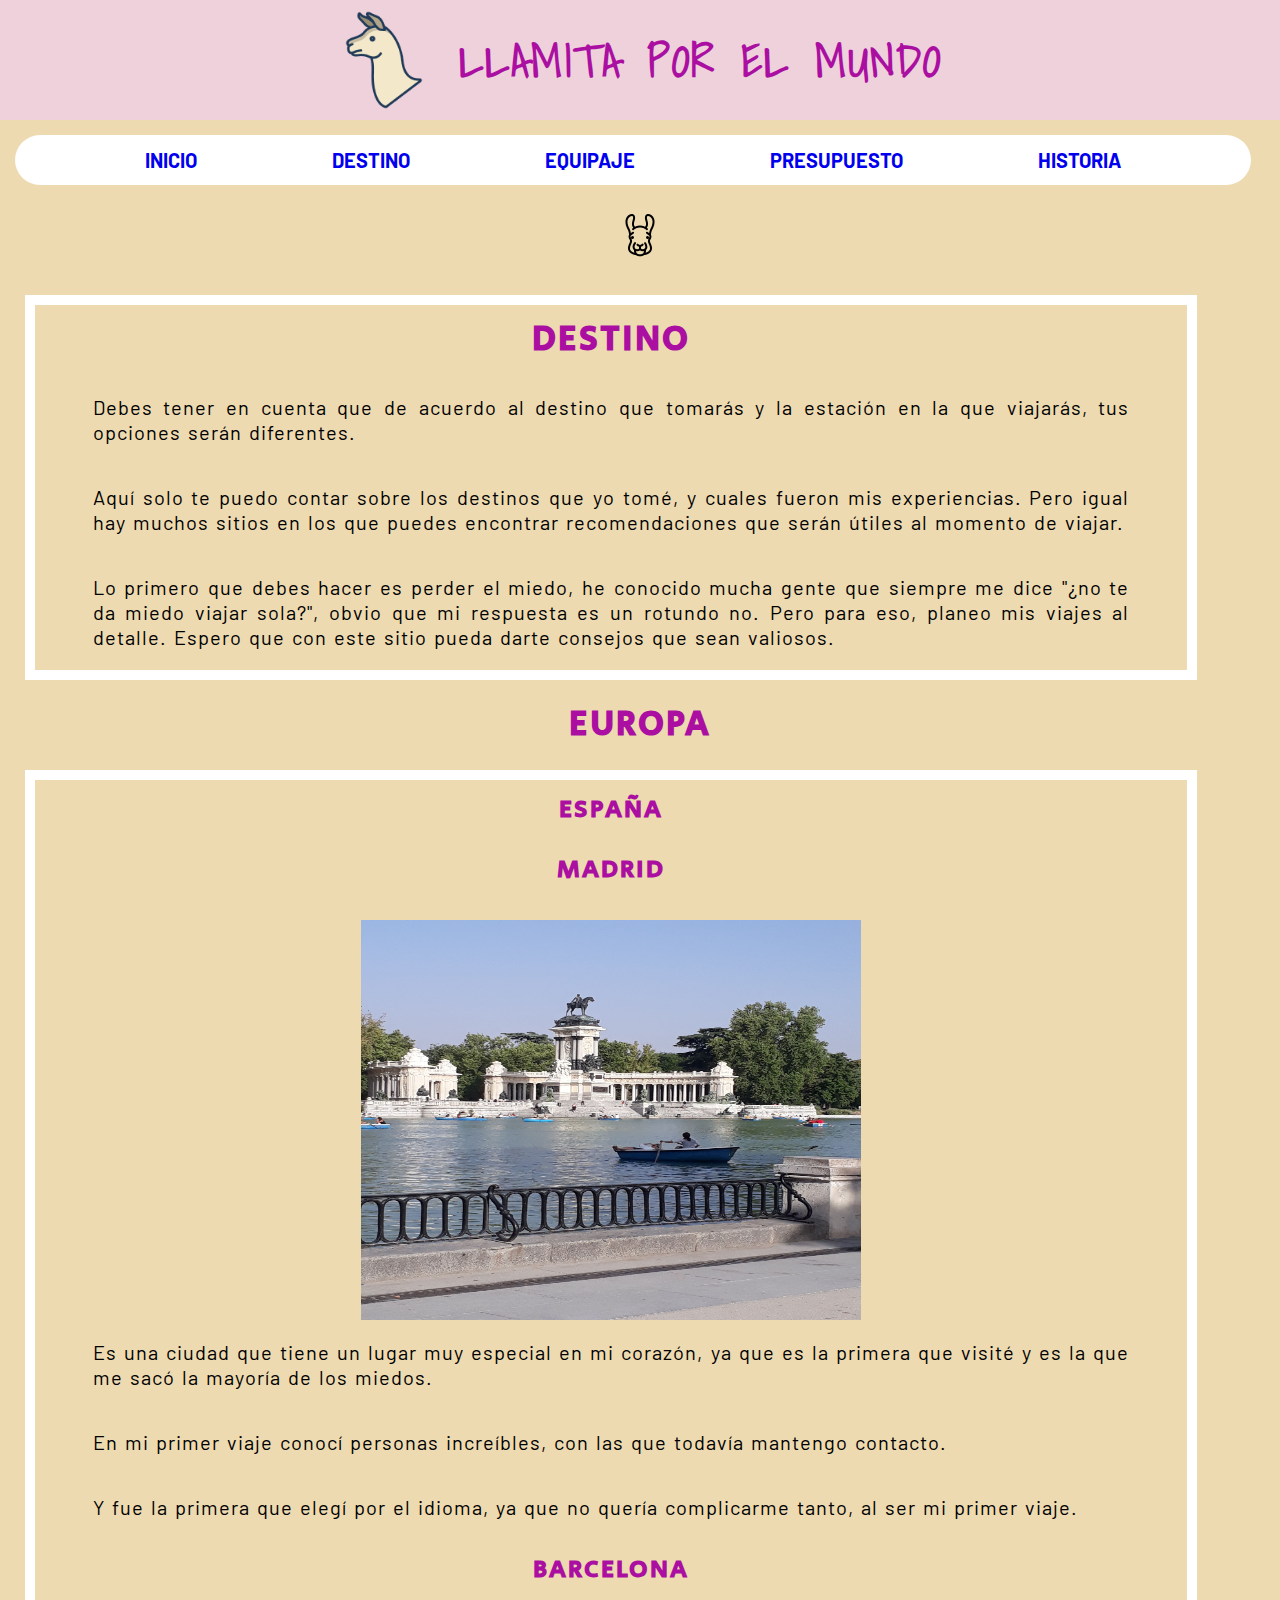
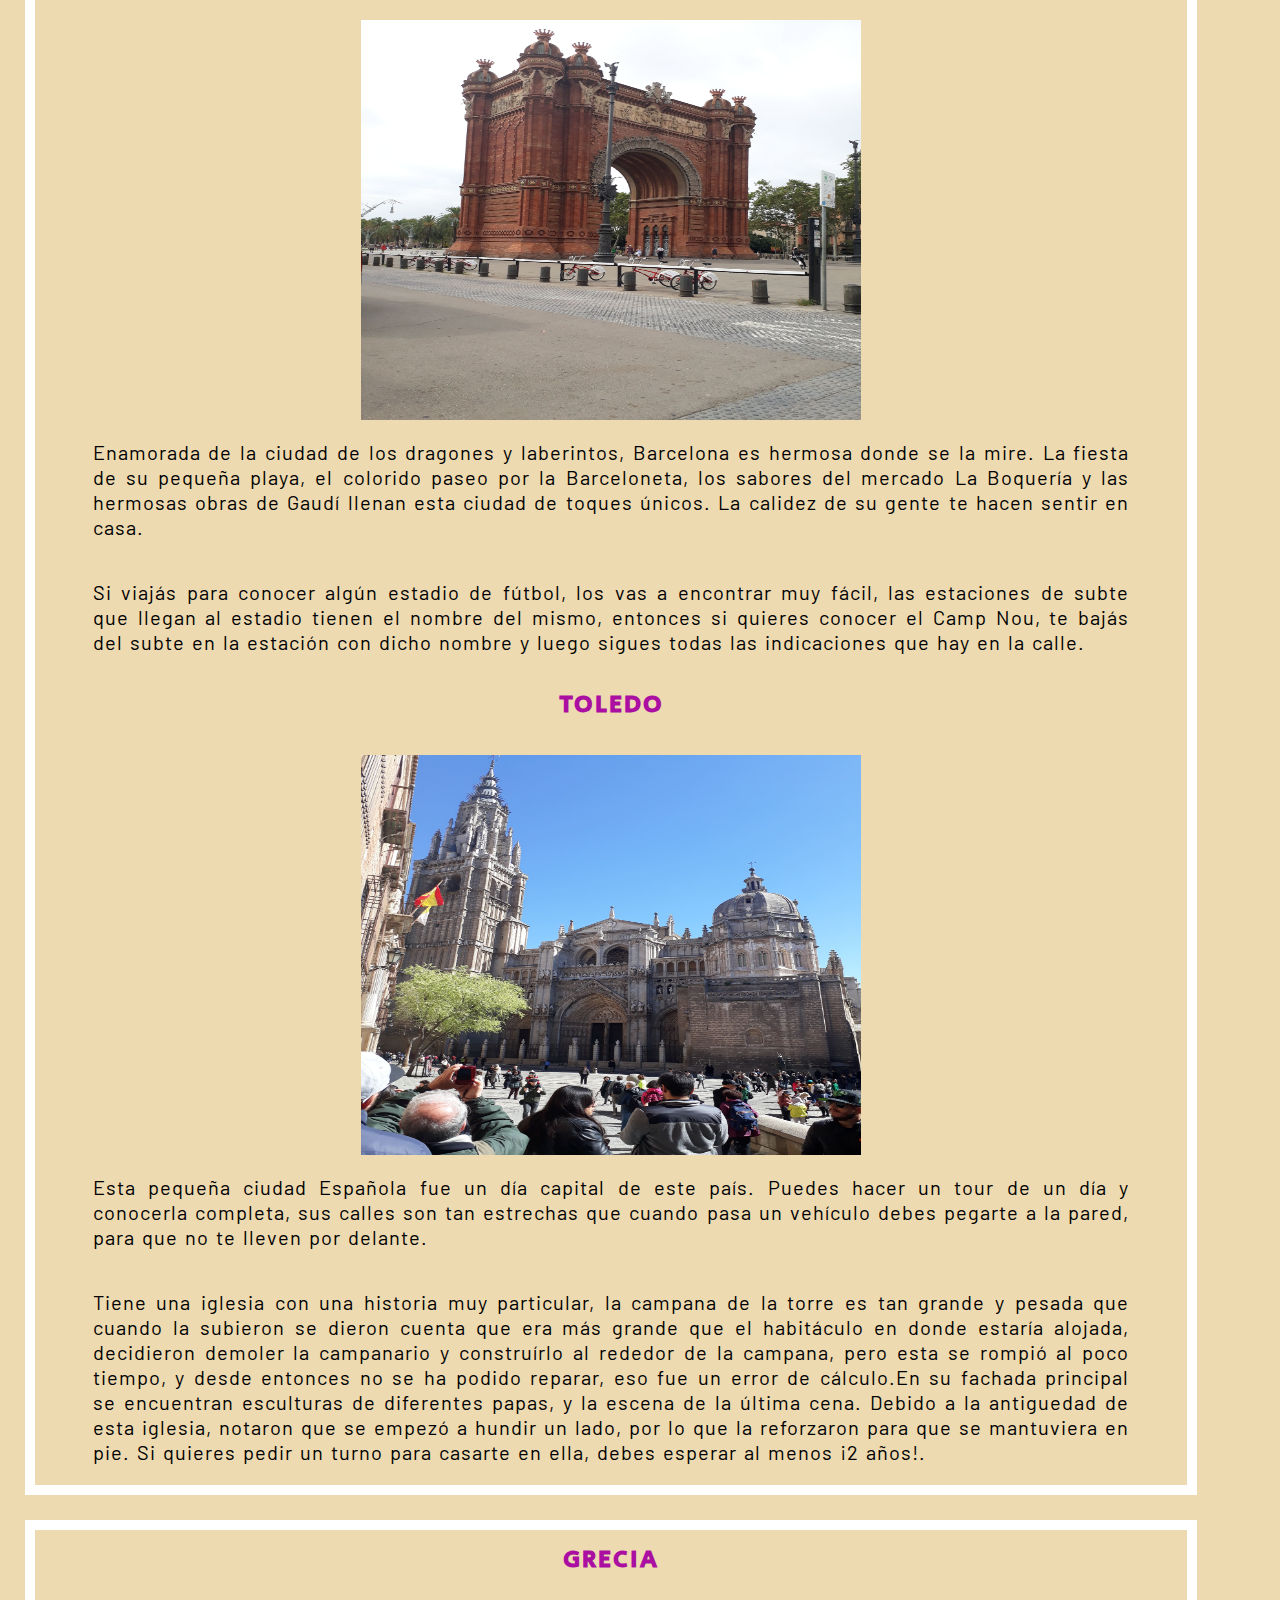
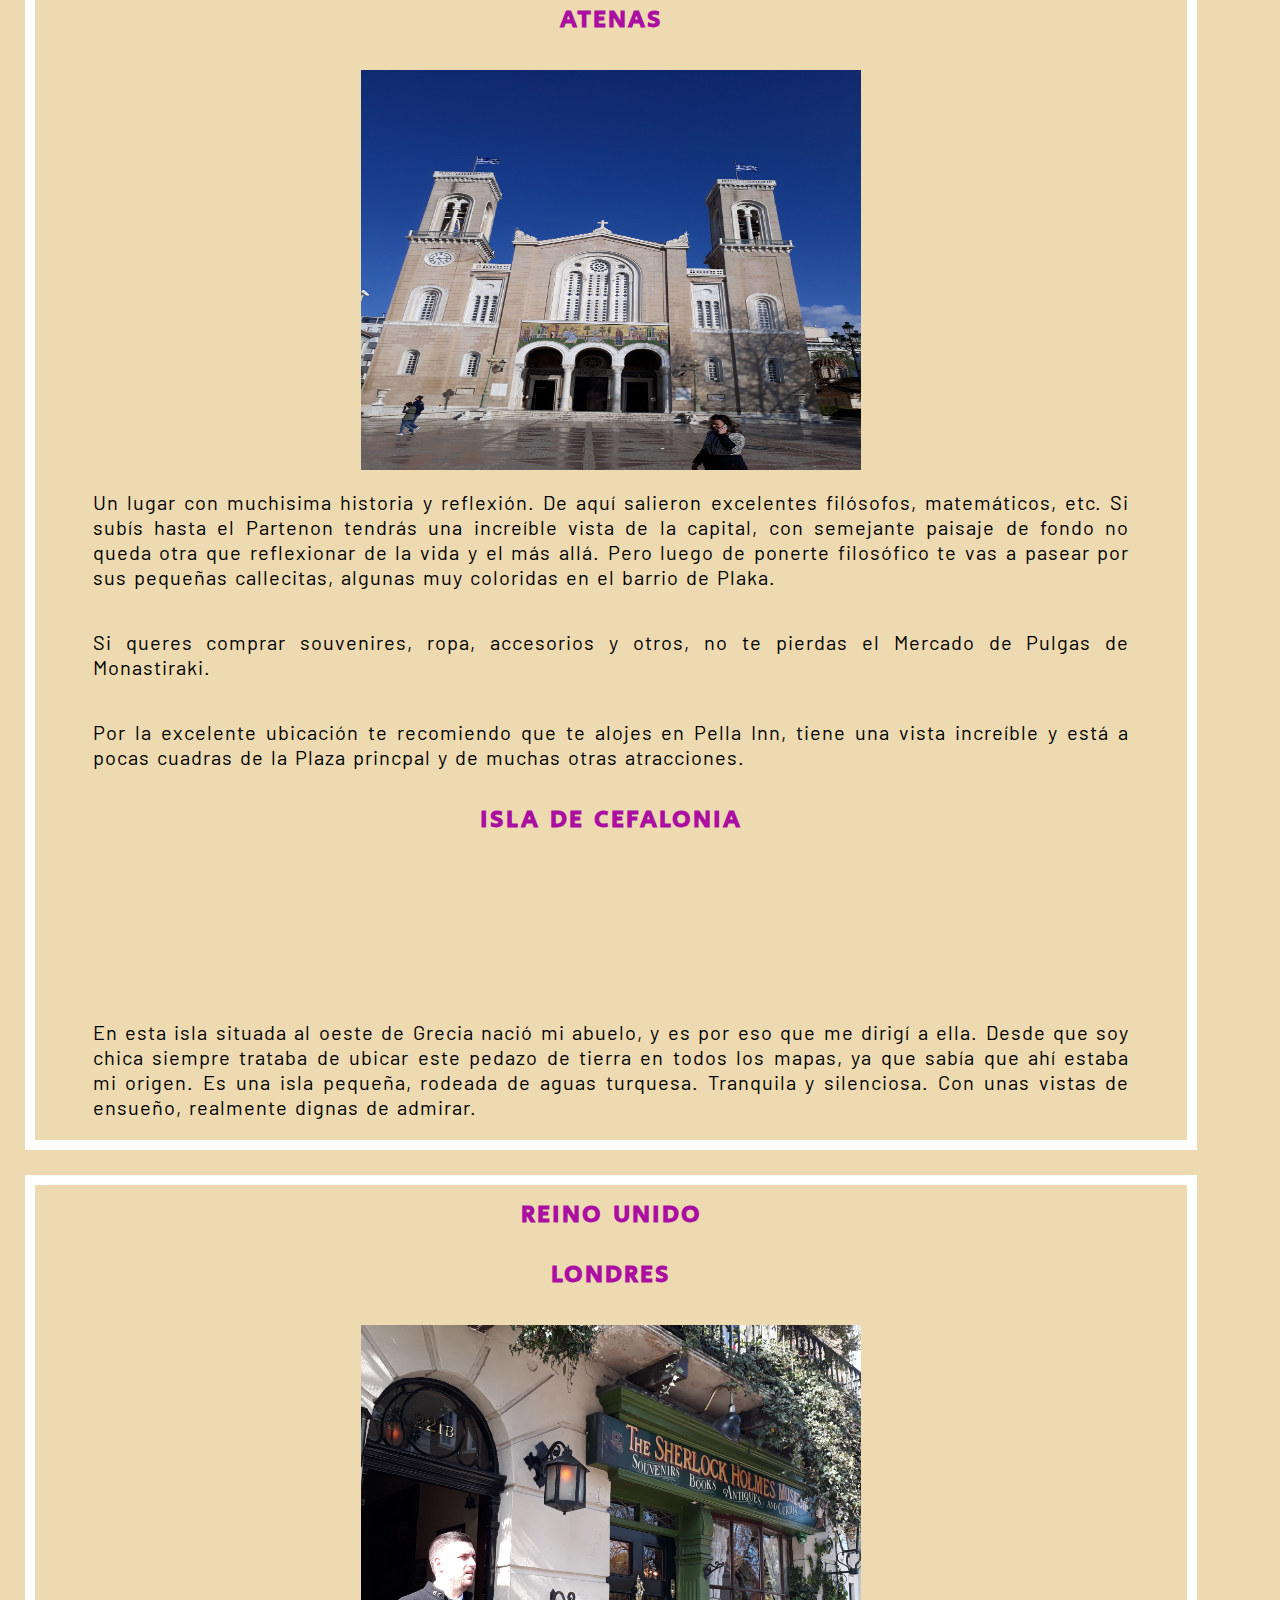
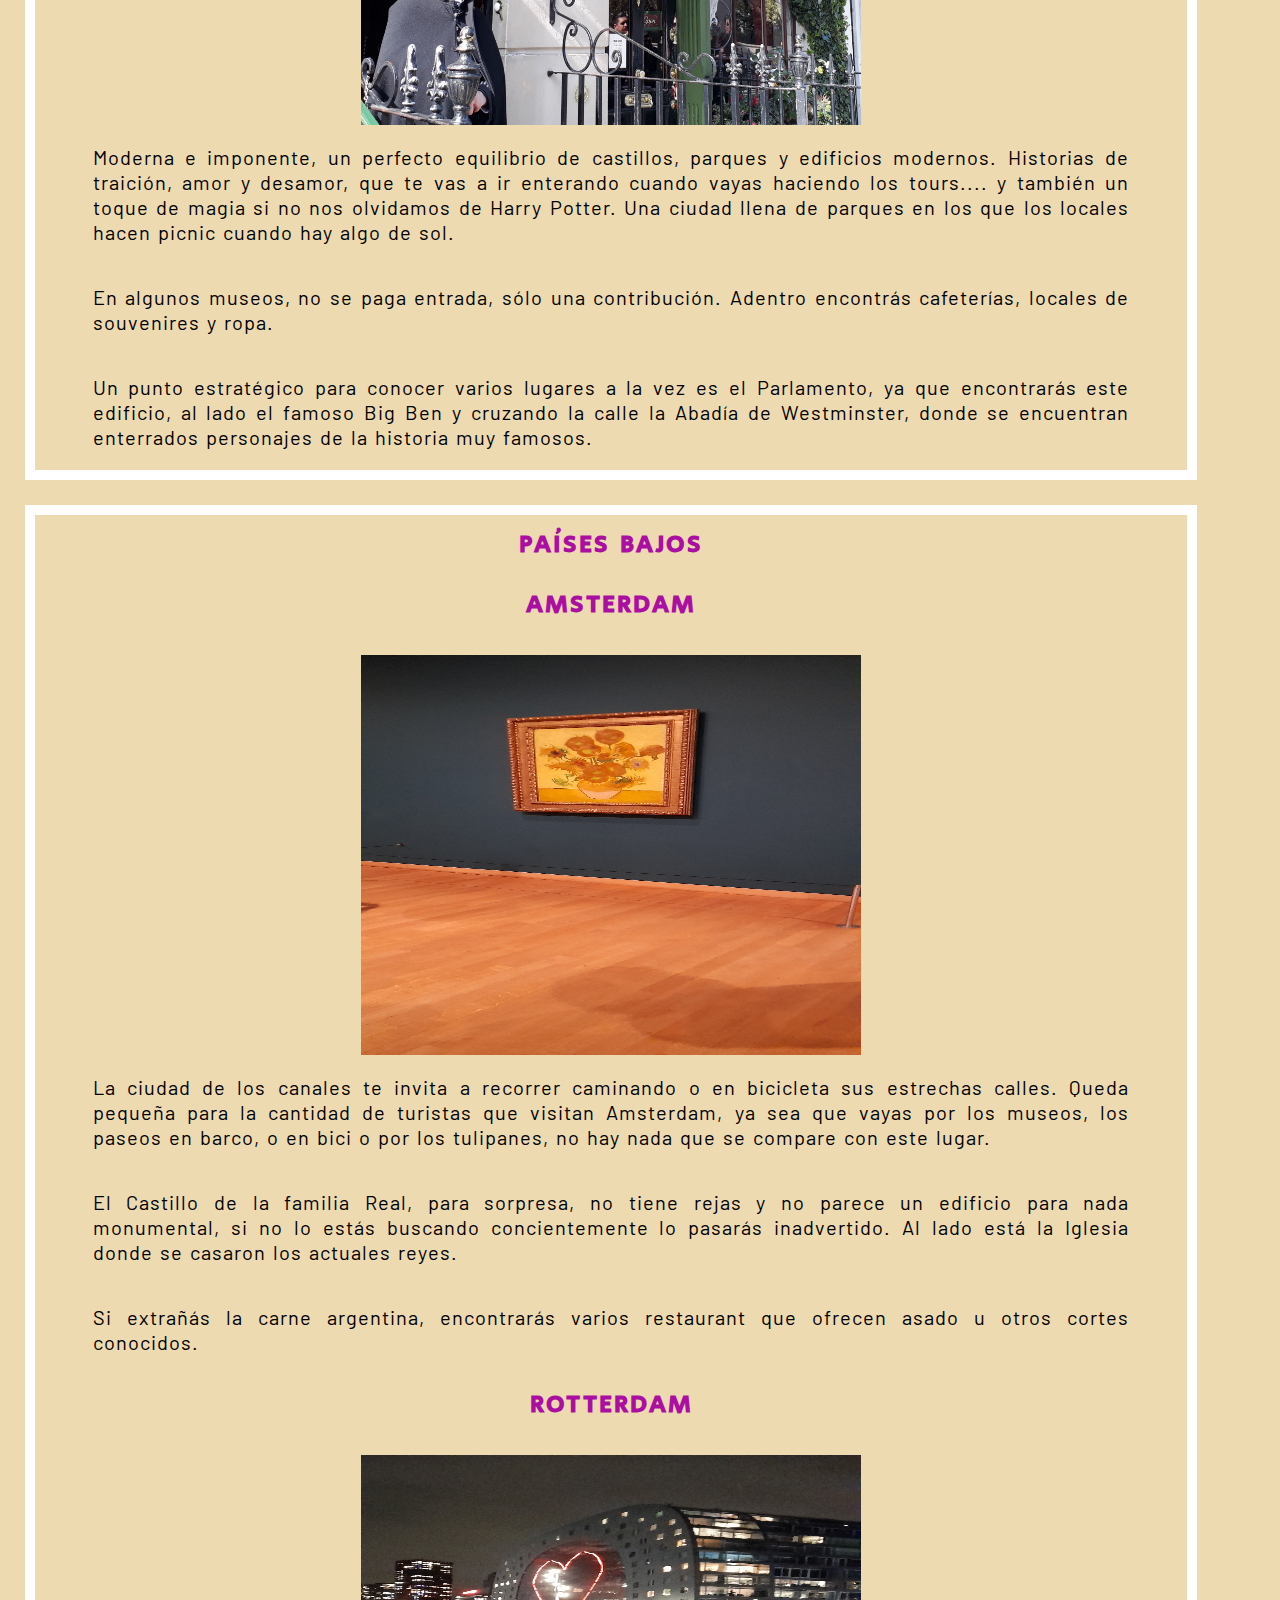
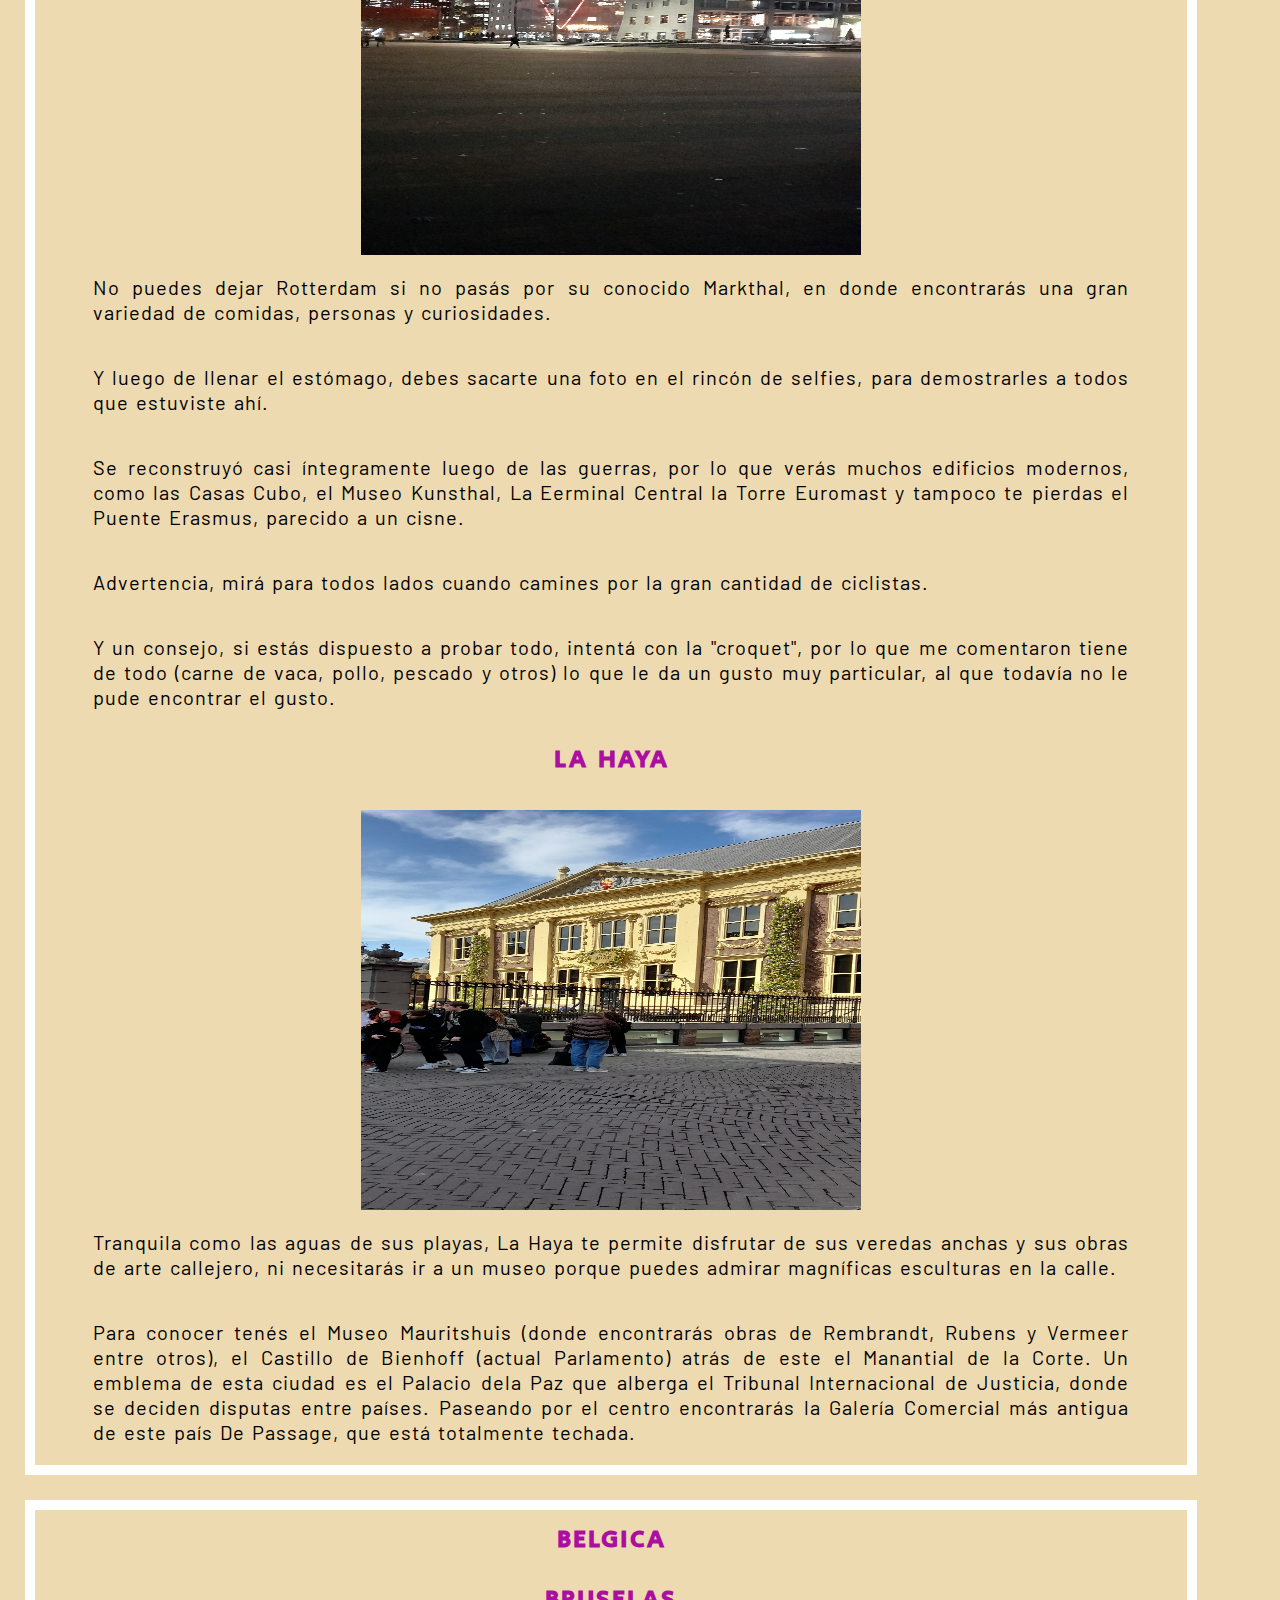
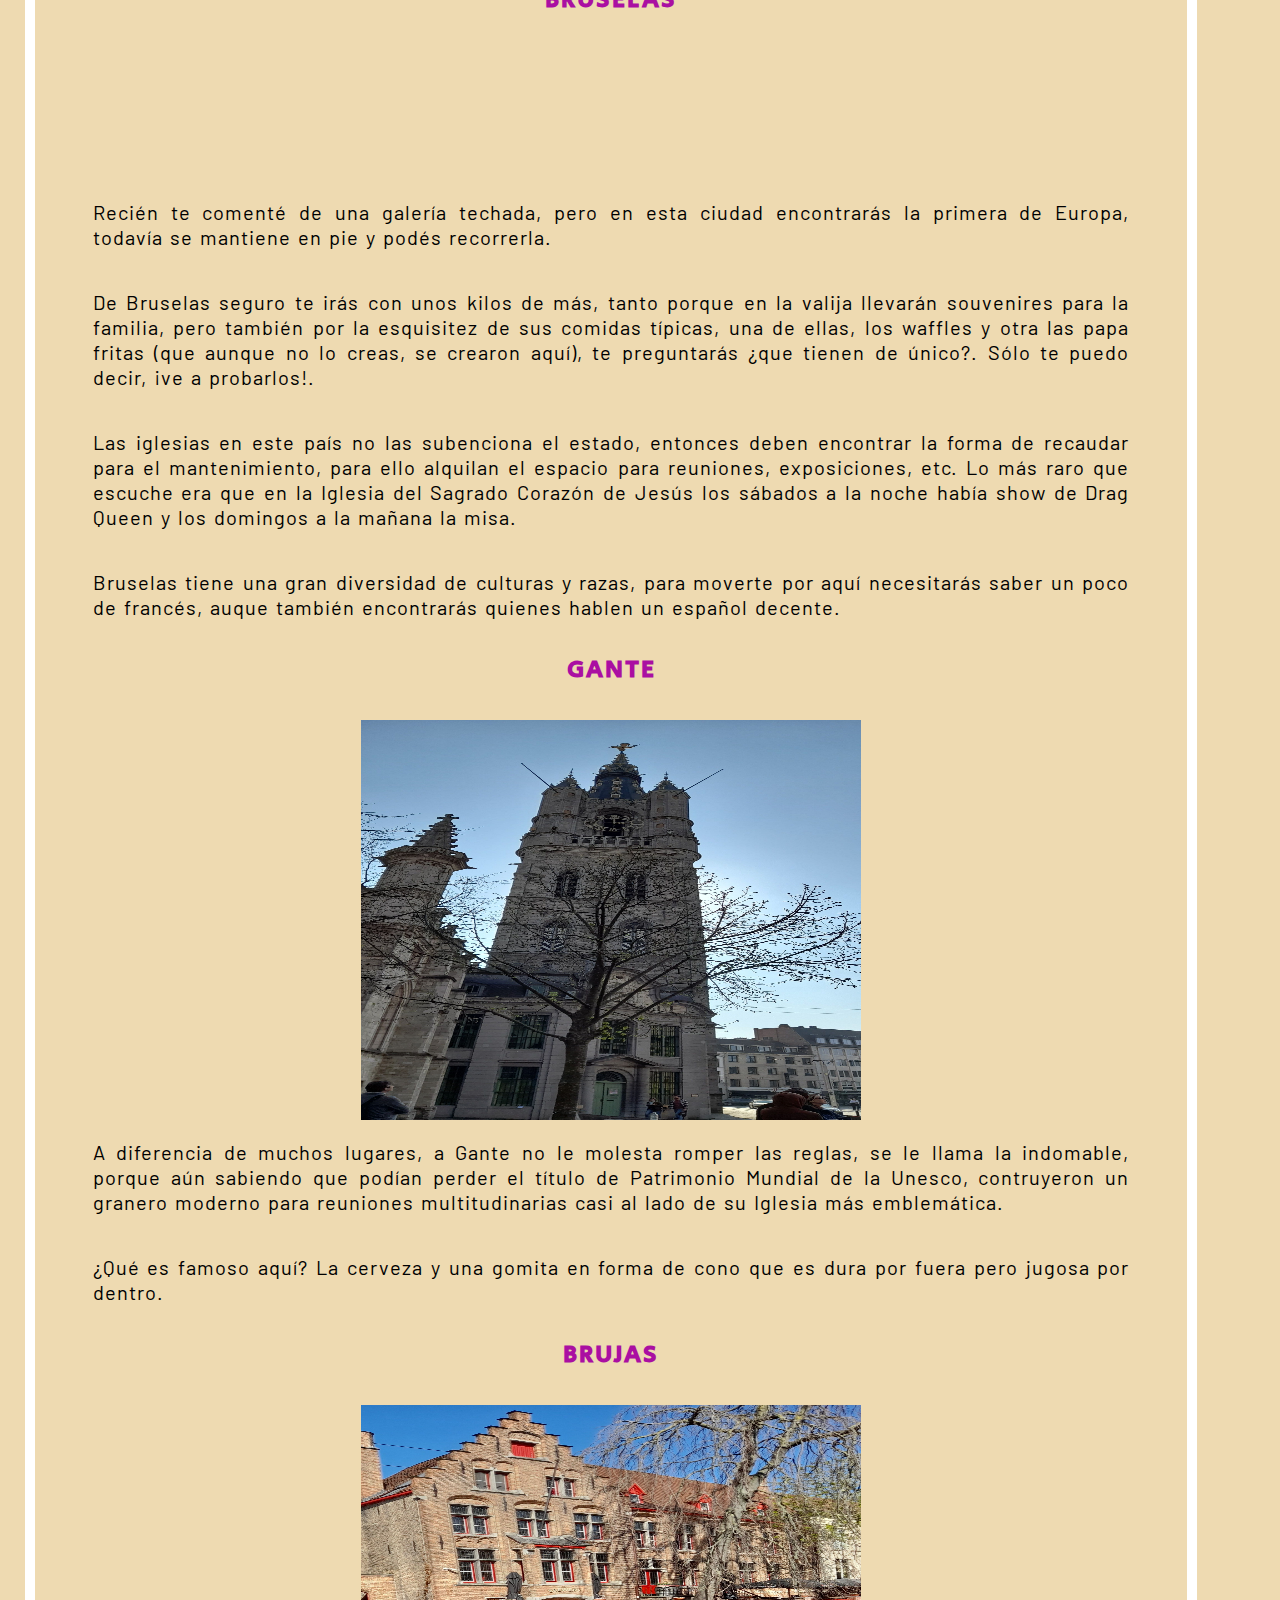
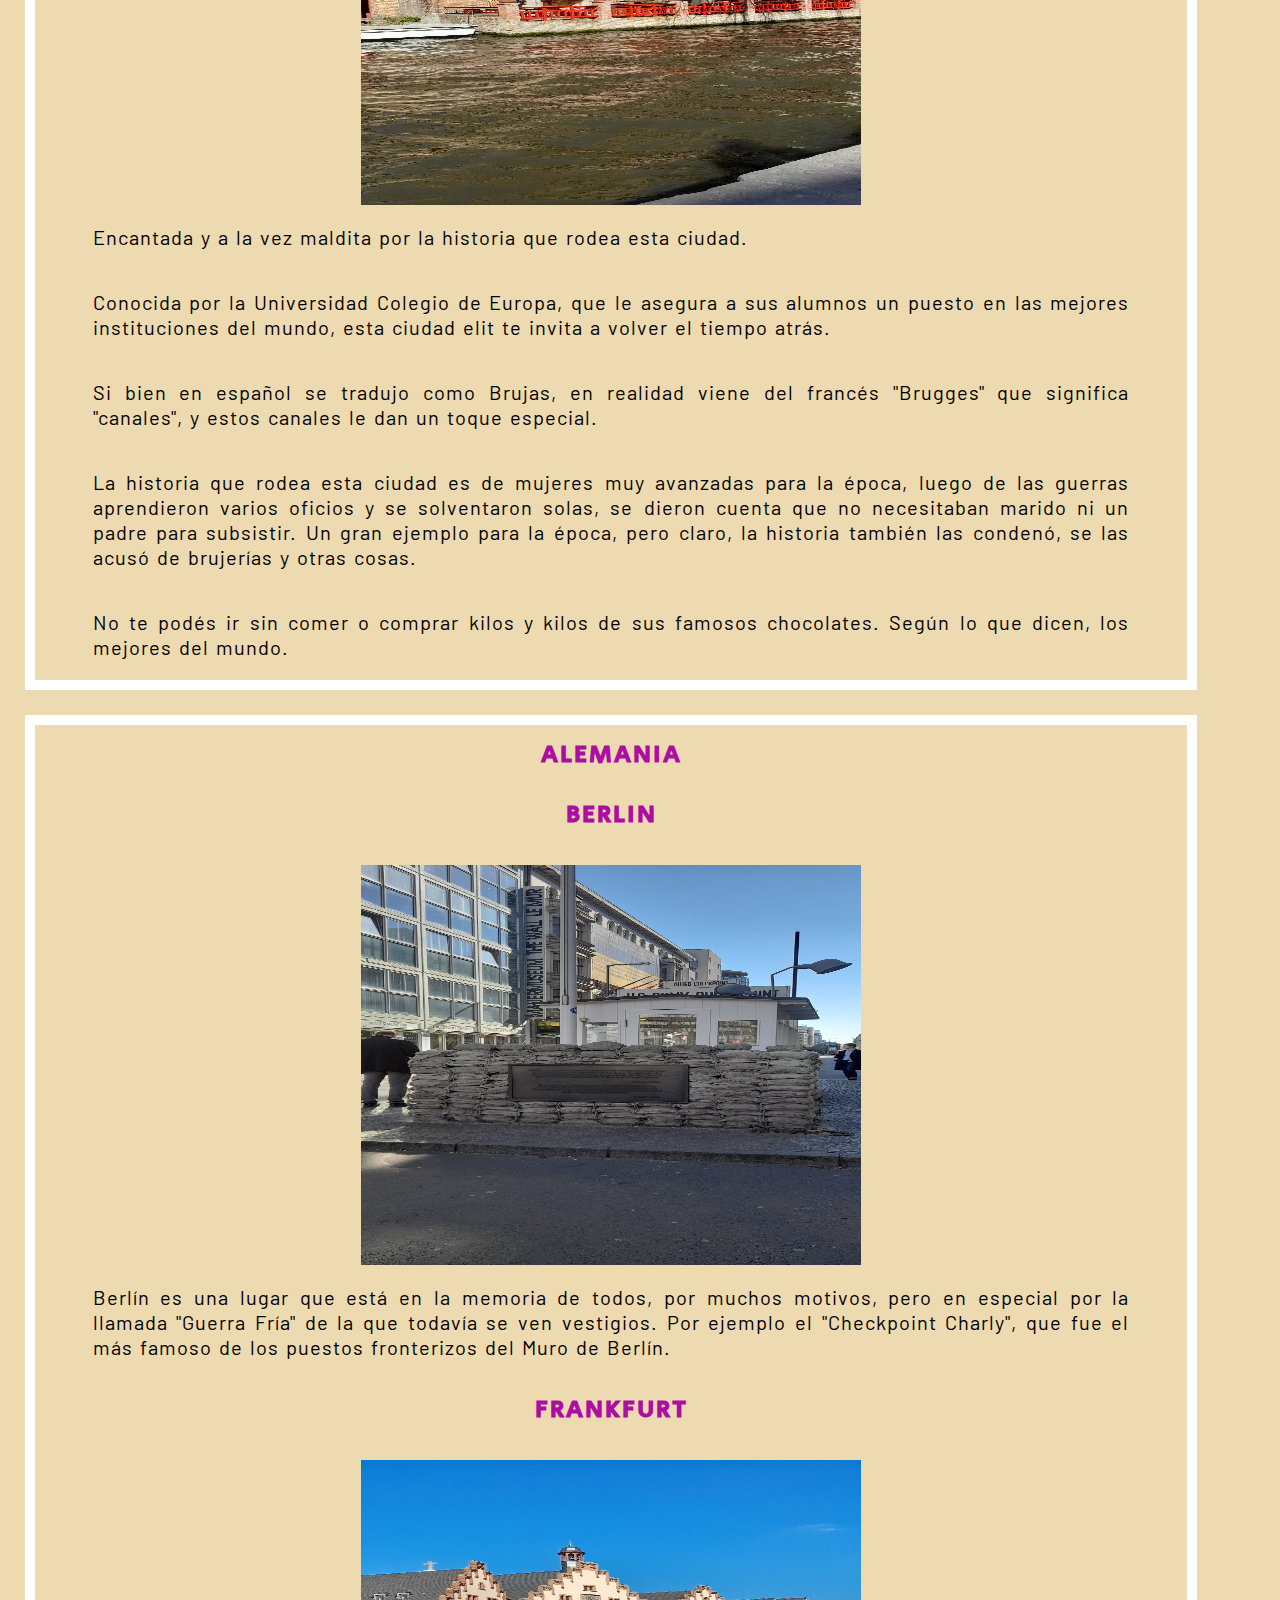
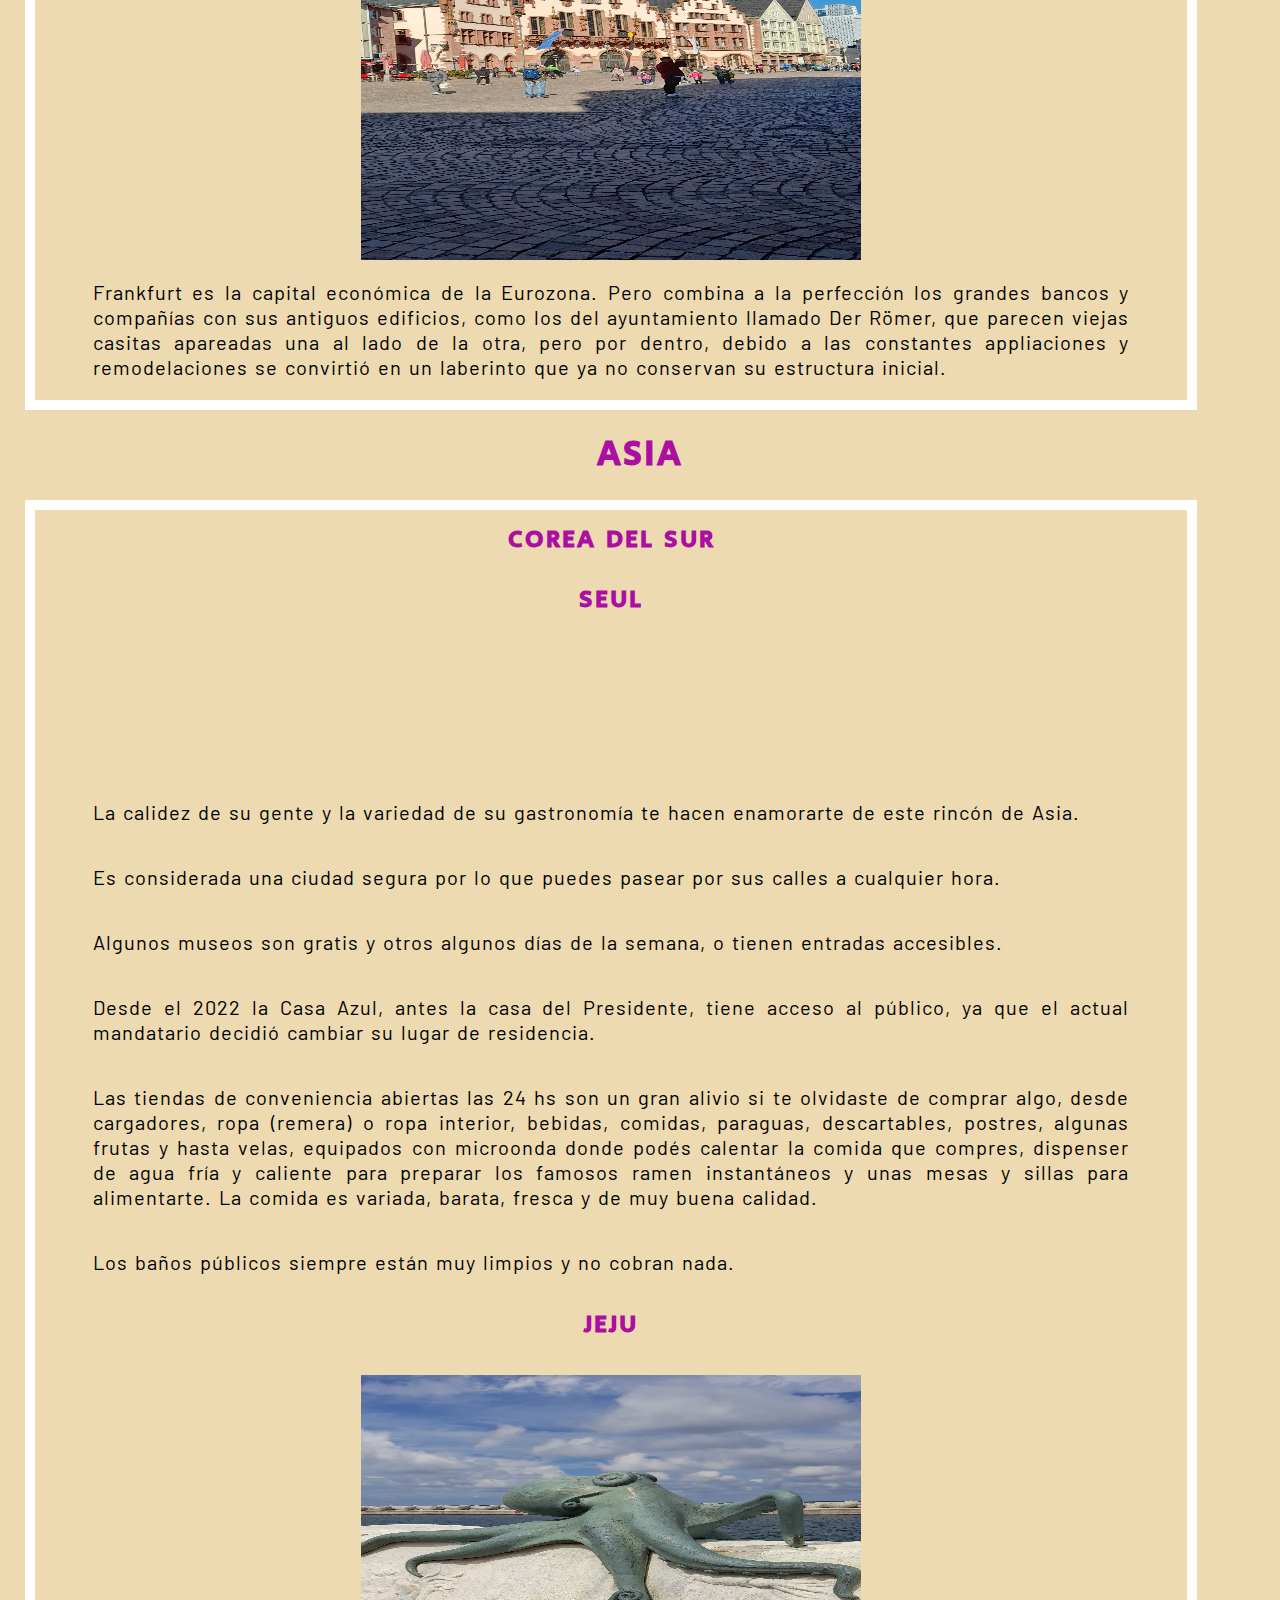
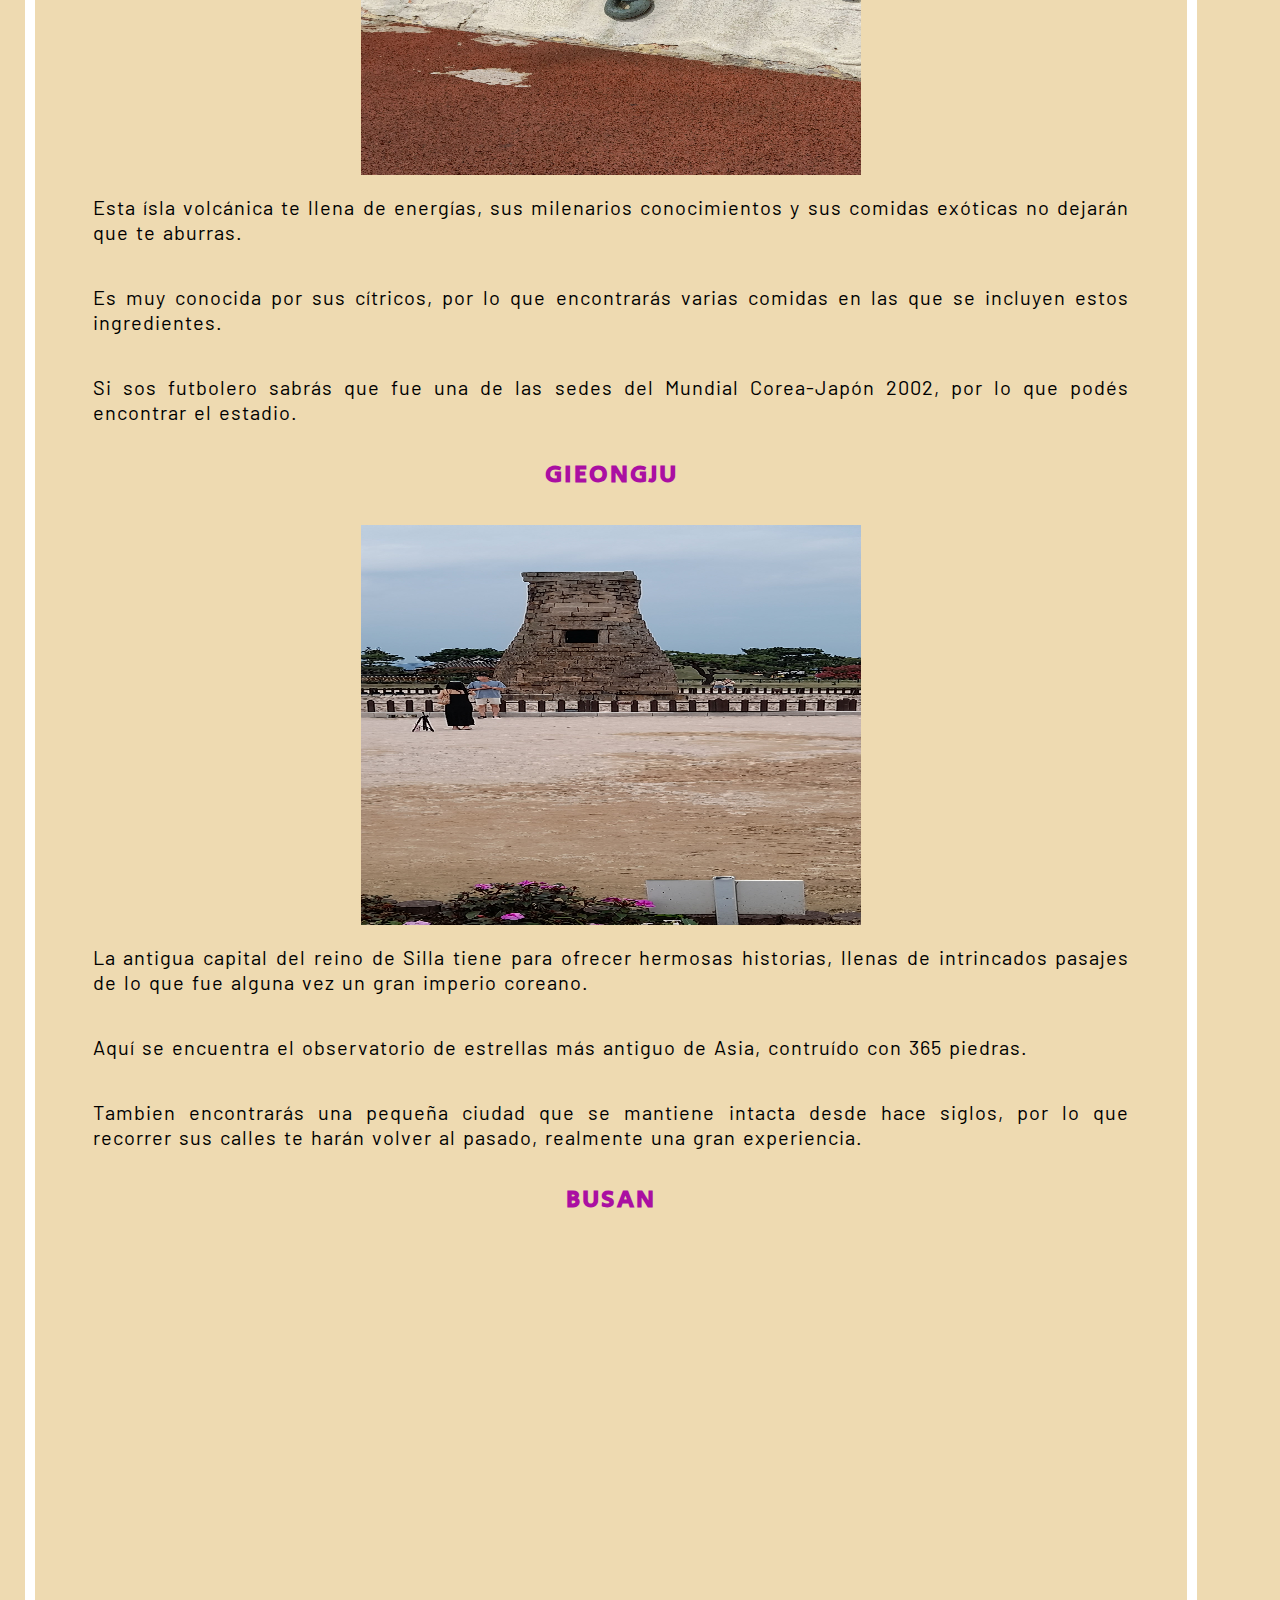
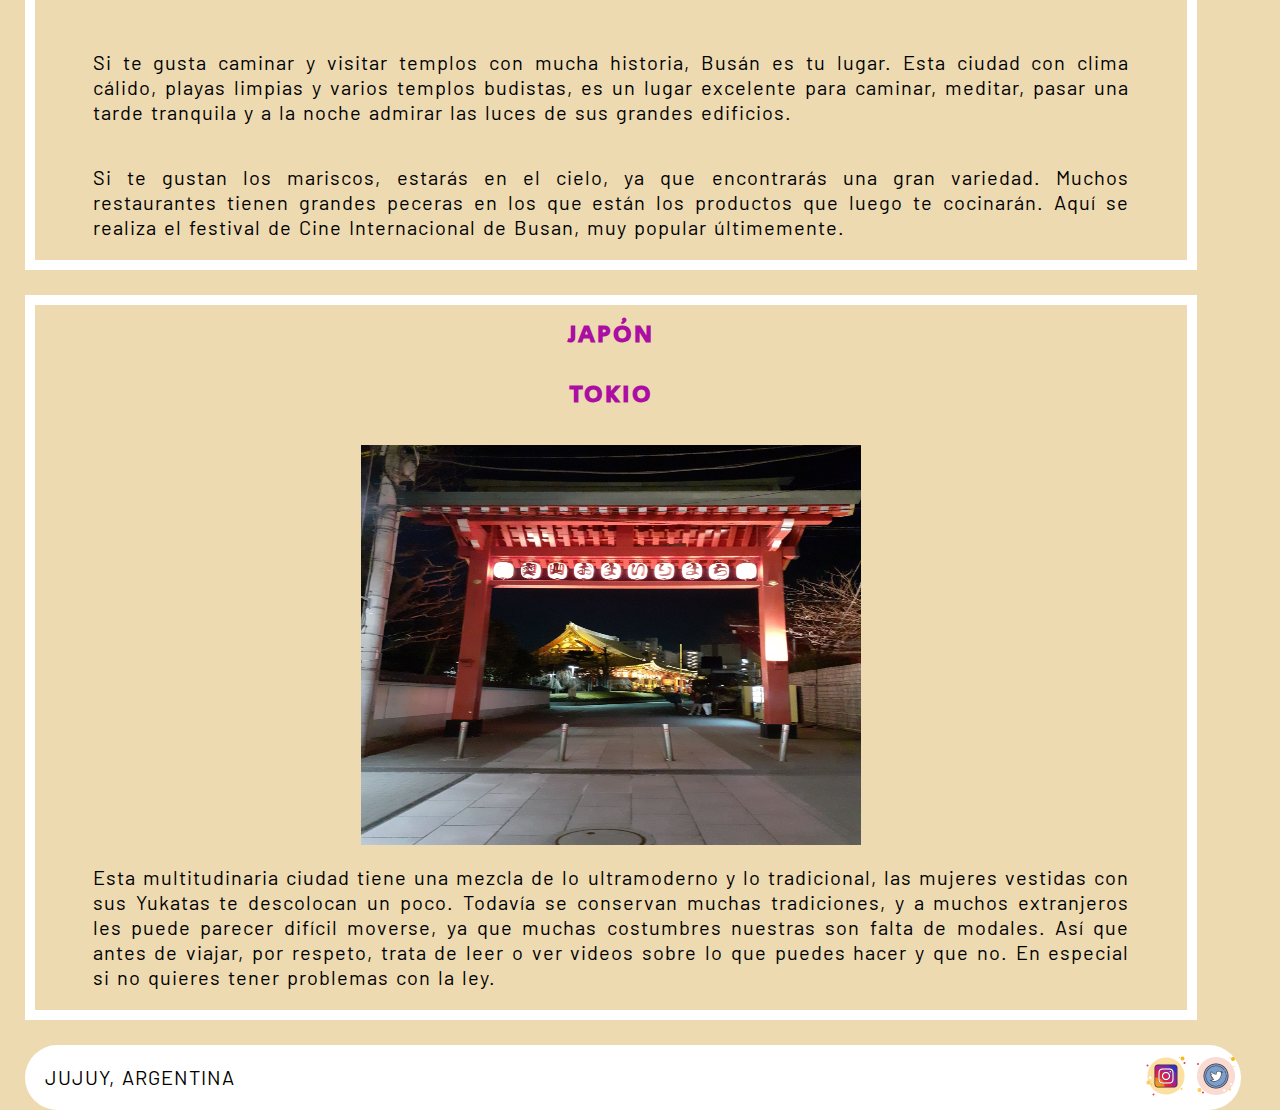
<file: section/destino.html>
<!DOCTYPE html>
<html lang="en">
<head>
    <meta charset="UTF-8">
    <meta http-equiv="X-UA-Compatible" content="IE=edge">
    <meta name="viewport" content="width=device-width, initial-scale=1.0">
    <meta name="keywords" content="viajes, experiencias de viaje, fotos de viajes, ciudades, europa, asia, españa, barcelona, toledo, bélgica, bruselas, brujas, gante, alemania, frankfurt, berlín, países bajos, amsterdam, la haya, rotterdam, corea del sur, seúl, busan, isla de jeju, japón, tokio">
    <meta name="description" content="Planificación de viaje-Reservas vuelos y hospedaje-Tours-Vacaciones ideales varios destinos">
    <link rel="stylesheet" href="../estilo/estilos.css">
    <title>LLAMITA POR EL MUNDO</title>
</head>
<body>
    <header>
        <!-- Encabezado del sitio web, va a tener la nav -->
        <main>        
            <img class="logo" src="../img/llamacolor.png" alt="logo de llama">
            <h1 class="nombre">LLAMITA POR EL MUNDO</h1>
            </main>
            
    <header>
            <!-- Encabezado del sitio web, va a tener la nav -->
            <nav>
                <!-- barra de navegación -->
                <section>
                <ul class="barra">
                    
                <li>

                    <a href="../index.html">INICIO</a>
                </li>
                <li>
                    <a href="destino.html">DESTINO</a>
                </li>
                <li>
                    <a href="equipaje.html">EQUIPAJE</a>
                </li>
                <li>
                <a href="presupuesto.html">PRESUPUESTO</a>
                </li>
                <li>
                <a href="historia.html">HISTORIA</a>
                </li>
            </ul>
        </nav>
    </header>
    <!-- EN ESTA SECCION AGREGUE MUCHAS FOTOS, CADA UNA CON DESCRIPCION -->
        <section>
            <div class="img">
        <img class="carita" src="../img/llamaicono.png" alt="carita de llama">
            </div>
        </section>

            <div class="destino">
            <h1 class="subtitulo">DESTINO</h1>            
            
            <P class="texto">
            Debes tener en cuenta que de acuerdo al destino que tomarás y la estación en la que viajarás, tus opciones serán diferentes.</p>
            <p class="texto">
            Aquí solo te puedo contar sobre los destinos que yo tomé, y cuales fueron mis experiencias. Pero igual hay muchos sitios en los que puedes encontrar recomendaciones que serán útiles al momento de viajar.</p>
            <p class="texto">Lo primero que debes hacer es perder el miedo, he conocido mucha gente que siempre me dice "¿no te da miedo viajar sola?", obvio que mi respuesta es un rotundo no.
            Pero para eso, planeo mis viajes al detalle.
            Espero que con este sitio pueda darte consejos que sean valiosos.
            </P>
            </div>
        

        <section class="ciudades"> 
            
            <h2 class="subtitulo">EUROPA</h2>
            
            <div class="spain">
            <h3>ESPAÑA</h3>
            
            <h3 class="ciudad madrid">MADRID</h3> 
            <div class="img">
            <img class="paisaje" src="../img/madrid.jpg" alt="lago artificial y botes con gente"> </div>
            <p class="texto">Es una ciudad que tiene un lugar muy especial en mi corazón, ya que es la primera que visité y es la que me sacó la mayoría de los miedos.</p>
            <p class="texto">En mi primer viaje conocí personas increíbles, con las que todavía mantengo contacto.</p>
            <p class="texto">Y fue la primera que elegí por el idioma, ya que no quería complicarme tanto, al ser mi primer viaje.</p>
            

            <h3 class="ciudad">BARCELONA</h3>  
            <div class="img">
            <img class="paisaje" src="../img/barcelona.jpg" alt="arco de ladrillo">
            </div>
            <P class="texto">Enamorada de la ciudad de los dragones y laberintos, Barcelona es hermosa donde se la mire. La fiesta de su pequeña playa, el colorido paseo por la Barceloneta, los sabores del mercado La Boquería y las hermosas obras de Gaudí llenan esta ciudad de toques únicos. La calidez de su gente te hacen sentir en casa.</p>
            <p class="texto">Si viajás para conocer algún estadio de fútbol, los vas a encontrar muy fácil, las estaciones de subte que llegan al estadio tienen el nombre del mismo, entonces si quieres conocer el Camp Nou, te bajás del subte en la estación con dicho nombre y luego sigues todas las indicaciones que hay en la calle. </p>

            <h3 class="ciudad">TOLEDO</h3>  
            <div class="img">
            <img class="paisaje" src="../img/toledo.jpg" alt="plaza con iglesia de fondo">
            </div>
            <P class="texto">Esta pequeña ciudad Española fue un día capital de este país. Puedes hacer un tour de un día y conocerla completa, sus calles son tan estrechas que cuando pasa un vehículo debes pegarte a la pared, para que no te lleven por delante. </p>
            <p class="texto">Tiene una iglesia con una historia muy particular, la campana de la torre es tan grande y pesada que cuando la subieron se dieron cuenta que era más grande que el habitáculo en donde estaría alojada, decidieron demoler la campanario y construírlo al rededor de la campana, pero esta se rompió al poco tiempo, y desde entonces no se ha podido reparar, eso fue un error de cálculo.En su fachada principal se encuentran esculturas de diferentes papas, y la escena de la última cena. Debido a la antiguedad de esta iglesia, notaron que se empezó a hundir un lado, por lo que la reforzaron para que se mantuviera en pie.
            Si quieres pedir un turno para casarte en ella, debes esperar al menos ¡2 años!.    
            </P>
            </div>
            <div class="grecia">
            <h3>GRECIA</h3>

            <h3 class="ciudad">ATENAS</h3> 
            <div class="img">
            <img class="paisaje" src="../img/atenas.jpg" alt="iglesia ortodoxa">
            </div>
            <p class="texto">Un lugar con muchisima historia y reflexión. De aquí salieron excelentes filósofos, matemáticos, etc.
            Si subís hasta el Partenon tendrás una increíble vista de la capital, con semejante paisaje de fondo no queda otra que reflexionar de la vida y el más allá.
            Pero luego de ponerte filosófico te vas a pasear por sus pequeñas callecitas, algunas muy coloridas en el barrio de Plaka. </p>
            <p class="texto">Si queres comprar souvenires, ropa, accesorios y otros, no te pierdas el Mercado de Pulgas de Monastiraki. </p>
            <p class="texto">Por la excelente ubicación te recomiendo que te alojes en Pella Inn, tiene una vista increíble y está a pocas cuadras de la Plaza princpal y de muchas otras atracciones.</p>

            <h3 class="ciudad">ISLA DE CEFALONIA</h3> 
            <div class="video">
            <iframe src="https://www.youtube.com/embed/CYsLOEAb77M" title="YouTube video player" frameborder="0" allow="accelerometer; autoplay; clipboard-write; encrypted-media; gyroscope; picture-in-picture; web-share" allowfullscreen></iframe>
            </div>
            <p class="texto">En esta isla situada al oeste de Grecia nació mi abuelo, y es por eso que me dirigí a ella. Desde que soy chica siempre trataba de ubicar este pedazo de tierra en todos los mapas, ya que sabía que ahí estaba mi origen. Es una isla pequeña, rodeada de aguas turquesa. Tranquila y silenciosa. Con unas vistas de ensueño, realmente dignas de admirar. </p>
            </div>

            <div class="uk">
            <h3>REINO UNIDO</h3>
            <h3 class="ciudad">LONDRES</h3>
            <div class="img">
            <img class="paisaje" src="../img/londres.jpg" alt="puerta de detective  Sherlock Holmes">
            </div>
            <p class="texto">Moderna e imponente, un perfecto equilibrio de castillos, parques y edificios modernos. Historias de traición, amor y desamor, que te vas a ir enterando cuando vayas haciendo los tours.... y también un toque de magia si no nos olvidamos de Harry Potter.
            Una ciudad llena de parques en los que los locales hacen picnic cuando hay algo de sol. </p>
            <p class="texto">
            En algunos museos, no se paga entrada, sólo una contribución. Adentro encontrás cafeterías, locales de souvenires y ropa. </p>
            <p class="texto">Un punto estratégico para conocer varios lugares a la vez es el Parlamento, ya que encontrarás este edificio, al lado el famoso Big Ben y cruzando la calle la Abadía de Westminster, donde se encuentran enterrados personajes de la historia muy famosos.</p>

            </div>
            <div class="neederlands">
            <h3>PAÍSES BAJOS</h3>
            <h3 class="ciudad">AMSTERDAM</h3>
            <div class="img">
            <img class="paisaje" src="../img/amsterdam.jpg" alt="cuadro girasoles de Van Gogh">
            </div>
            <p class="texto">La ciudad de los canales te invita a recorrer caminando o en bicicleta sus estrechas calles. Queda pequeña para la cantidad de turistas que visitan Amsterdam, ya sea que vayas por los museos, los paseos en barco, o en bici o por los tulipanes, no hay nada que se compare con este lugar. </p>
            <p class="texto">
            El Castillo de la familia Real, para sorpresa, no tiene rejas y no parece un edificio para nada monumental, si no lo estás buscando concientemente lo pasarás inadvertido. Al lado está la Iglesia donde se casaron los actuales reyes.
            </p>
            <p class="texto">Si extrañás la carne argentina, encontrarás varios restaurant que ofrecen asado u otros cortes conocidos.
            </p>

            <h3 class="ciudad">ROTTERDAM</h3> 
            <div class="img">
            <img class="paisaje" src="../img/rotterdam.jpg" alt="frente de mercado con luces de corazón">
            </div>
            <p class="texto">No puedes dejar Rotterdam si no pasás por su conocido Markthal, en donde encontrarás una gran variedad de comidas, personas y curiosidades. </p>
            <p class="texto">Y luego de llenar el estómago, debes sacarte una foto en el rincón de selfies, para demostrarles a todos que estuviste ahí. </p>
            <p class="texto">Se reconstruyó casi íntegramente luego de las guerras, por lo que verás muchos edificios modernos, como las Casas Cubo, el Museo Kunsthal, La Eerminal Central la Torre Euromast y tampoco te pierdas el Puente Erasmus, parecido a un cisne. </p>
            <p class="texto">
            Advertencia, mirá para todos lados cuando camines por la gran cantidad de ciclistas.
            </p>
            <p class="texto">
            Y un consejo, si estás dispuesto a probar todo, intentá con la "croquet", por lo que me comentaron tiene de todo (carne de vaca, pollo, pescado y otros) lo que le da un gusto muy particular, al que todavía no le pude encontrar el gusto.
            </p>

            <h3 class="ciudad">LA HAYA</h3> 
            <div class="img">
            <img class="paisaje" src="../img/lahaya.jpg" alt="frente de museo Mauritshuis con flores de adorno">
            </div>
            
            <p class="texto">Tranquila como las aguas de sus playas, La Haya te permite disfrutar de sus veredas anchas y sus obras de arte callejero, ni necesitarás ir a un museo porque puedes admirar magníficas esculturas en la calle. </p>
            <p class="texto">
            Para conocer tenés el Museo Mauritshuis (donde encontrarás obras de Rembrandt, Rubens y Vermeer entre otros), el Castillo de Bienhoff (actual Parlamento) atrás de este el Manantial de la Corte. Un emblema de esta ciudad es el Palacio dela Paz que alberga el Tribunal Internacional de Justicia, donde se deciden disputas entre países. Paseando por el centro encontrarás la Galería Comercial más antigua de este país De Passage, que está totalmente techada.
            </p>
            </div>
            <div class="belgica">
            <h3>BELGICA</h3>

            <h3 class="ciudad">BRUSELAS</h3> 
            <div class="video">
            <iframe src="https://www.youtube.com/embed/YkE8Z8mMETo" title="YouTube video player" frameborder="0" allow="accelerometer; autoplay; clipboard-write; encrypted-media; gyroscope; picture-in-picture; web-share" allowfullscreen></iframe>
            </div>
            <p class="texto">Recién te comenté de una galería techada, pero en esta ciudad encontrarás la primera de Europa, todavía se mantiene en pie y podés recorrerla. </p>
            <p class="texto">De Bruselas seguro te irás con unos kilos de más, tanto porque en la valija llevarán souvenires para la familia, pero también por la esquisitez de sus comidas típicas, una de ellas, los waffles y otra las papa fritas (que aunque no lo creas, se crearon aquí), te preguntarás ¿que tienen de único?. Sólo te puedo decir, ¡ve a probarlos!.</p>
            <p class="texto">Las iglesias en este país no las subenciona el estado, entonces deben encontrar la forma de recaudar para el mantenimiento, para ello alquilan el espacio para reuniones, exposiciones, etc. Lo más raro que escuche era que en la Iglesia del Sagrado Corazón de Jesús los sábados a la noche había show de Drag Queen y los domingos a la mañana la misa. </p>
            <p class="texto">Bruselas tiene una gran diversidad de culturas y razas, para moverte por aquí necesitarás saber un poco de francés, auque también encontrarás quienes hablen un español decente. 
            </p>

            <h3 class="ciudad">GANTE</h3> 
            <div class="img">
            <img class="paisaje" src="../img/gante.jpg" alt="auditorio en forma de granero">
            </div>
            <p class="texto">A diferencia de muchos lugares, a Gante no le molesta romper las reglas, se le llama la indomable, porque aún sabiendo que podían perder el título de Patrimonio Mundial de la Unesco, contruyeron un granero moderno para reuniones multitudinarias casi al lado de su Iglesia más emblemática. </p>
            <p class="texto">¿Qué es famoso aquí? La cerveza y una gomita en forma de cono que es dura por fuera pero jugosa por dentro.
            </p>

            <h3 class="ciudad">BRUJAS</h3>
            <div class="img">
            <img class="paisaje" src="../img/brujas.jpg" alt="vista de canal con bar de fondo de ventanas rojas"> 
            </div>
            <p class="texto">Encantada y a la vez maldita por la historia que rodea esta ciudad. </p>
            <p class="texto">Conocida por la Universidad Colegio de Europa, que le asegura a sus alumnos un puesto en las mejores instituciones del mundo, esta ciudad elit te invita a volver el tiempo atrás. </p>
            <p class="texto">Si bien en español se tradujo como Brujas, en realidad viene del francés "Brugges" que significa "canales", y estos canales le dan un toque especial. </p>
            <p class="texto">La historia que rodea esta ciudad es de mujeres muy avanzadas para la época, luego de las guerras aprendieron varios oficios y se solventaron solas, se dieron cuenta que no necesitaban marido ni un padre para subsistir. Un gran ejemplo para la época, pero claro, la historia también las condenó, se las acusó de brujerías y otras cosas. </p>
            <p class="texto">No te podés ir sin comer o comprar kilos y kilos de sus famosos chocolates. Según lo que dicen, los mejores del mundo.</P>
            </div>

            <div class="alemania">
            <h3>ALEMANIA</h3>
            <h3 class="ciudad">BERLIN</h3>
            <div class="img">
            <img class="paisaje" src="../img/berlin.jpg" alt="punto de ingreso militar en la era de guerra fria">
            </div>
            <p class="texto">Berlín es una lugar que está en la memoria de todos, por muchos motivos, pero en especial por la llamada "Guerra Fría" de la que todavía se ven vestigios. Por ejemplo el "Checkpoint Charly", que fue el más famoso de los puestos fronterizos del Muro de Berlín.</p>

            <h3 class="ciudad">FRANKFURT</h3>
            <div class="img">
            <img class="paisaje" src="../img/frankfurt.jpg" alt="Municipio de Frankfurt, Der Römer">
            </div>
            <p class="texto">Frankfurt es la capital económica de la Eurozona. Pero combina a la perfección los grandes bancos y compañías con sus antiguos edificios, como los del ayuntamiento llamado Der Römer, que parecen viejas casitas apareadas una al lado de la otra, pero por dentro, debido a las constantes appliaciones y remodelaciones se convirtió en un laberinto que ya no conservan su estructura inicial. </p>
            </div>

            <h2 class="subtitulo"> ASIA  </h2>

            <div class="hangugo">
            <h3>COREA DEL SUR</h3>
            <h3 class="ciudad">SEUL</h3>
            <div class="video">
            <iframe src="https://www.youtube.com/embed/HIJPs8NTd2c" title="YouTube video player" frameborder="0" allow="accelerometer; autoplay; clipboard-write; encrypted-media; gyroscope; picture-in-picture; web-share" allowfullscreen></iframe>
            </div>
            <p class="texto">
            La calidez de su gente y la variedad de su gastronomía te hacen enamorarte de este rincón de Asia. </p>
            <p class="texto">Es considerada una ciudad segura por lo que puedes pasear por sus calles a cualquier hora. </p>
            <p class="texto">Algunos museos son gratis y otros algunos días de la semana, o tienen entradas accesibles. </p>
            <p class="texto">Desde el 2022 la Casa Azul, antes la casa del Presidente, tiene acceso al público, ya que el actual mandatario decidió cambiar su lugar de residencia. </p>
            <p class="texto">Las tiendas de conveniencia abiertas las 24 hs son un gran alivio si te olvidaste de comprar algo, desde cargadores, ropa (remera) o ropa interior, bebidas, comidas, paraguas, descartables, postres, algunas frutas y hasta velas, equipados con microonda donde podés calentar la comida que compres, dispenser de agua fría y caliente para preparar los famosos ramen instantáneos y unas mesas y sillas para alimentarte. La comida es variada, barata, fresca y de muy buena calidad.  </p>
            <p class="texto">Los baños públicos siempre están muy limpios y no cobran nada.
            </p>

            <h3 class="ciudad">JEJU</h3>
            <div class="img">
            <img class="paisaje" src="../img/Jeju.jpg" alt="escultura de pulpo en media pared de color blanco">
            </div>
            <p class="texto">Esta ísla volcánica te llena de energías, sus milenarios conocimientos y sus comidas exóticas no dejarán que te aburras. </p>
            <p class="texto">Es muy conocida por sus cítricos, por lo que encontrarás varias comidas en las que se incluyen estos ingredientes. </p>
            <p class="texto">Si sos futbolero sabrás que fue una de las sedes del Mundial Corea-Japón 2002, por lo que podés encontrar el estadio.
            </p>

            <h3 class="ciudad">GIEONGJU</h3>
            <div class="img">
            <img class="paisaje" src="../img/gyeongju.jpg" alt="mirador de estrellas de piedra">
            </div>
            <p class="texto">La antigua capital del reino de Silla tiene para ofrecer hermosas historias, llenas de intrincados pasajes de lo que fue alguna vez un gran imperio coreano.
            <p class="texto">Aquí se encuentra el observatorio de estrellas más antiguo de Asia, contruído con 365 piedras. </p>
            <p class="texto">Tambien encontrarás una pequeña ciudad que se mantiene intacta desde hace siglos, por lo que recorrer sus calles te harán volver al pasado, realmente una gran experiencia.
            </p>

            <h3 class="ciudad">BUSAN</h3>
            <div class="video">                
            <iframe width="auto" height="400" src="https://www.youtube.com/embed/gPhGHGzIEO0" title="YouTube video player" frameborder="0" allow="accelerometer; autoplay; clipboard-write; encrypted-media; gyroscope; picture-in-picture; web-share" allowfullscreen></iframe>
            </div>
            <p class="texto">Si te gusta caminar y visitar templos con mucha historia, Busán es tu lugar. 
            Esta ciudad con clima cálido, playas limpias y varios templos budistas, es un lugar excelente para caminar, meditar, pasar una tarde tranquila y a la noche admirar las luces de sus grandes edificios.</p>
            <p class="texto">Si te gustan los mariscos, estarás en el cielo, ya que encontrarás una gran variedad. Muchos restaurantes tienen grandes peceras en los que están los productos que luego te cocinarán.
            Aquí se realiza el festival de Cine Internacional de Busan, muy popular últimemente.
            </p>
            </div>

            <div class="japon">
            <h3>JAPÓN</h3>
            <h3 class="ciudad">TOKIO</h3>
            <div class="img">
            <img class="paisaje" src="../img/tokio.jpg" alt="vista nocturna de templo budista Senso Ji">
            </div>
            <p class="texto">Esta multitudinaria ciudad tiene una mezcla de lo ultramoderno y lo tradicional, las mujeres vestidas con sus Yukatas te descolocan un poco. Todavía se conservan muchas tradiciones, y a muchos extranjeros les puede parecer difícil moverse, ya que muchas costumbres nuestras son falta de modales. Así que antes de viajar, por respeto, trata de leer o ver videos sobre lo que puedes hacer y que no. En especial si no quieres tener problemas con la ley.</p>
            </div>
        </section>

        <Footer>
        
        <p class="texto">JUJUY, ARGENTINA</p>
        
        <a href="https://www.instagram.com/llamitaxelmundo" target="_blank">
        <img class="logitos" src="../img/instagram.svg" alt="logo camara"></a>
        
        <a href="https://twitter.com/llamaxelmundo" target="_blank"><img class="logitos" src="../img/twitter.svg" alt="logo pajarito"></a>
        
        </Footer>

    
</body>
</html>
</file>
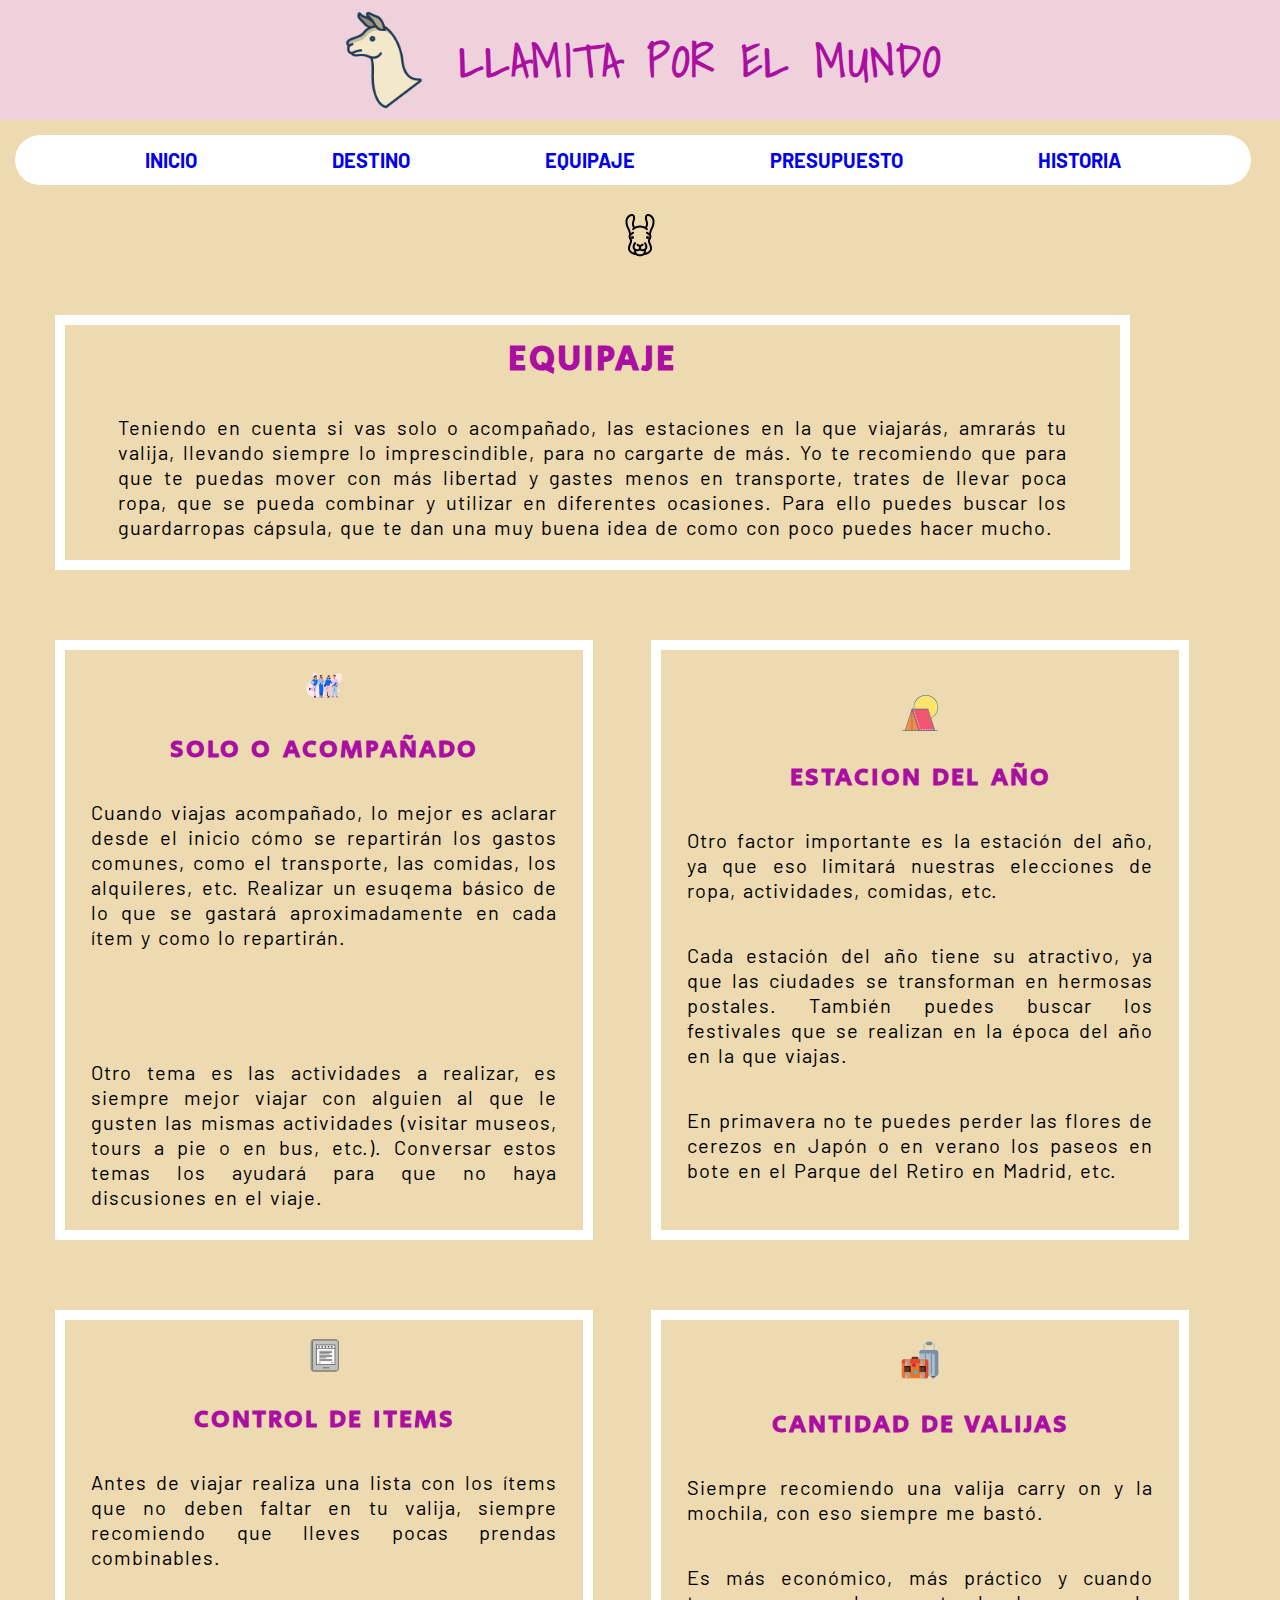
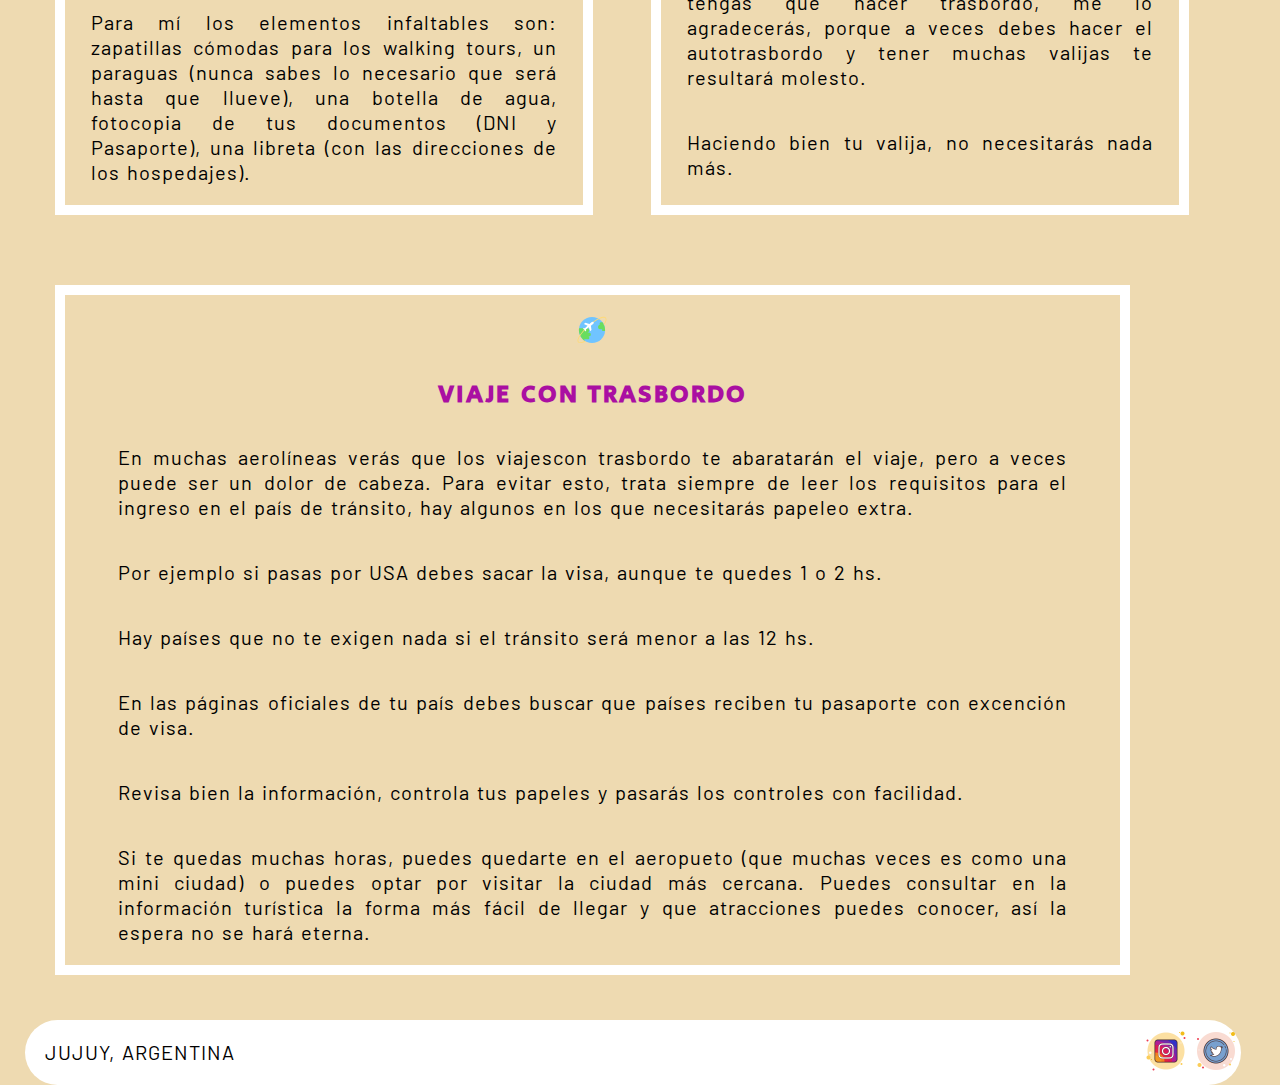
<file: section/equipaje.html>
<!DOCTYPE html>
<html lang="en">
<head>
    <meta charset="UTF-8">
    <meta http-equiv="X-UA-Compatible" content="IE=edge">
    <meta name="viewport" content="width=device-width, initial-scale=1.0">
    <meta name="keywords" content="viajes, vestimenta para viaje, medicamentos en viaje, gastos en viaje, ciudades, trasbordo, presupuesto de viaje, equipaje de viaje">
    <meta name="description" content="Planificación de viaje-Reservas vuelos y hospedaje-Tours-Vacaciones ideales varios destinos">
    <link rel="stylesheet" href="../estilo/estilos.css">
    <title>LLAMITA POR EL MUNDO</title>
</head>
<body>
    <header>
        <!-- Encabezado del sitio web, va a tener la nav -->
        <main>        
            <img class="logo" src="../img/llamacolor.png" alt="logo de llama">
            <h1 class="nombre">LLAMITA POR EL MUNDO</h1>
            </main>
            
    <header>
            <!-- Encabezado del sitio web, va a tener la nav -->
            <nav>
                <!-- barra de navegación -->
                <section>
                <ul class="barra">
                
                <li>
                    <a href="../index.html">INICIO</a>
                </li>
                <li>
                    <a href="destino.html">DESTINO</a>
                </li>
                <li>
                    <a href="equipaje.html">EQUIPAJE</a>
                </li>
                <li>
                    <a href="presupuesto.html">PRESUPUESTO</a>
                </li>
                <li>
                    <a href="historia.html">HISTORIA</a>
                </li>

            </ul>
        </nav>
    </header>
    <!-- En esta seccion, ennumeraré varios ítems a tener en cuenta al realizar la valija -->
    <section>
        <div class= img>
        <img class="carita" src="../img/llamaicono.png" alt="carita de llama">
        </div>
    </section>
    
        <section class="equipaje">

            <div class="valija">
            <h2 class="subtitulo">EQUIPAJE</h2>
            
            <p class="texto">
            Teniendo en cuenta si vas solo o acompañado, las estaciones en la que viajarás, amrarás tu valija, llevando siempre lo imprescindible, para no cargarte de más.
            Yo te recomiendo que para que te puedas mover con más libertad y gastes menos en transporte, trates de llevar poca ropa, que se pueda combinar y utilizar en diferentes ocasiones.
            Para ello puedes buscar los guardarropas cápsula, que te dan una muy buena idea de como con poco puedes hacer mucho.
            </p>
            </div>

            <div class="grupo">
            <img class="icono" src="../img/grupo.svg" alt="grupo de personas de ambos sexos conversando">
            <h3>SOLO O ACOMPAÑADO</h3>
            <p class="texto">Cuando viajas acompañado, lo mejor es aclarar desde el inicio cómo se repartirán los gastos comunes, como el transporte, las comidas, los alquileres, etc. Realizar un esuqema básico de lo que se gastará aproximadamente en cada ítem y como lo repartirán. <p></p>
            <p class="texto">Otro tema es las actividades a realizar, es siempre mejor viajar con alguien al que le gusten las mismas actividades (visitar museos, tours a pie o en bus, etc.). Conversar estos temas los ayudará para que no haya discusiones en el viaje.
            </p>
            </div>

            <div class="estacion">
            <img class="icono" src="../img/carpaysol.svg" alt="carpa y sol">
            <h3>ESTACION DEL AÑO</h3>
            <p class="texto">Otro factor importante es la estación del año, ya que eso limitará nuestras elecciones de ropa, actividades, comidas, etc. </p>
            <p class="texto">Cada estación del año tiene su atractivo, ya que las ciudades se transforman en hermosas postales. También puedes buscar los festivales que se realizan en la época del año en la que viajas. </p>
            <p class="texto">En primavera no te puedes perder las flores de cerezos en Japón o en verano los paseos en bote en el Parque del Retiro en Madrid, etc.
            </p>
            </div>

            <div class="control">
            <img class="icono" src="../img/tablet.svg" alt="tablet con listado de ítems">
            <h3>CONTROL DE ITEMS</h3>
            <p class="texto">Antes de viajar realiza una lista con los ítems que no deben faltar en tu valija, siempre recomiendo que lleves pocas prendas combinables. </p>
            <p class="texto">Para mí los elementos infaltables son: zapatillas cómodas para los walking tours, un paraguas (nunca sabes lo necesario que será hasta que llueve), una botella de agua, fotocopia de tus documentos (DNI y Pasaporte), una libreta (con las direcciones de los hospedajes).</p>
            </div>

            <div class="bultos">
            <img class="icono" src="../img/dosvalijas.svg" alt="dos valijas de distintos tamaños">
            <h3>CANTIDAD DE VALIJAS</h3>
            <p class="texto">Siempre recomiendo una valija carry on y la mochila, con eso siempre me bastó. </p>
            <p class="texto">Es más económico, más práctico y cuando tengas que hacer trasbordo, me lo agradecerás, porque a veces debes hacer el autotrasbordo y tener muchas valijas te resultará molesto. </p>
            <p class="texto">Haciendo bien tu valija, no necesitarás nada más.</p>
            </div>

            <div class="trasbordo">
            <img class="icono" src="../img/avionymundo.svg" alt="un avion haciendo recorrido circular sobre el mundo">
            <h3>VIAJE CON TRASBORDO</h3>
            <p class="texto">En muchas aerolíneas verás que los viajescon trasbordo te abaratarán el viaje, pero a veces puede ser un dolor de cabeza. Para evitar esto, trata siempre de leer los requisitos para el ingreso en el país de tránsito, hay algunos en los que necesitarás papeleo extra. </p>
            <p class="texto">Por ejemplo si pasas por USA debes sacar la visa, aunque te quedes 1 o 2 hs. </p>
            <p class="texto">Hay países que no te exigen nada si el tránsito será menor a las 12 hs. </p>
            <p class="texto">En las páginas oficiales de tu país debes buscar que países reciben tu pasaporte con excención de visa. </p>
            <p class="texto">Revisa bien la información, controla tus papeles y pasarás los controles con facilidad. </p>
            <p class="texto">Si te quedas muchas horas, puedes quedarte en el aeropueto (que muchas veces es como una mini ciudad) o puedes optar por visitar la ciudad más cercana. Puedes consultar en la información turística la forma más fácil de llegar y que atracciones puedes conocer, así la espera no se hará eterna.</p>
            </div>
        </section>
    
        <Footer>
            <p class="texto">JUJUY, ARGENTINA</p>
            
            <a href="https://www.instagram.com/llamitaxelmundo" target="_blank">
            <img class="logitos" src="../img/instagram.svg" alt="logo camara"></a>
        
            <a href="https://twitter.com/llamaxelmundo" target="_blank"><img class="logitos" src="../img/twitter.svg" alt="logo pajarito"></a>
        </Footer>
</body>
</html>
</file>
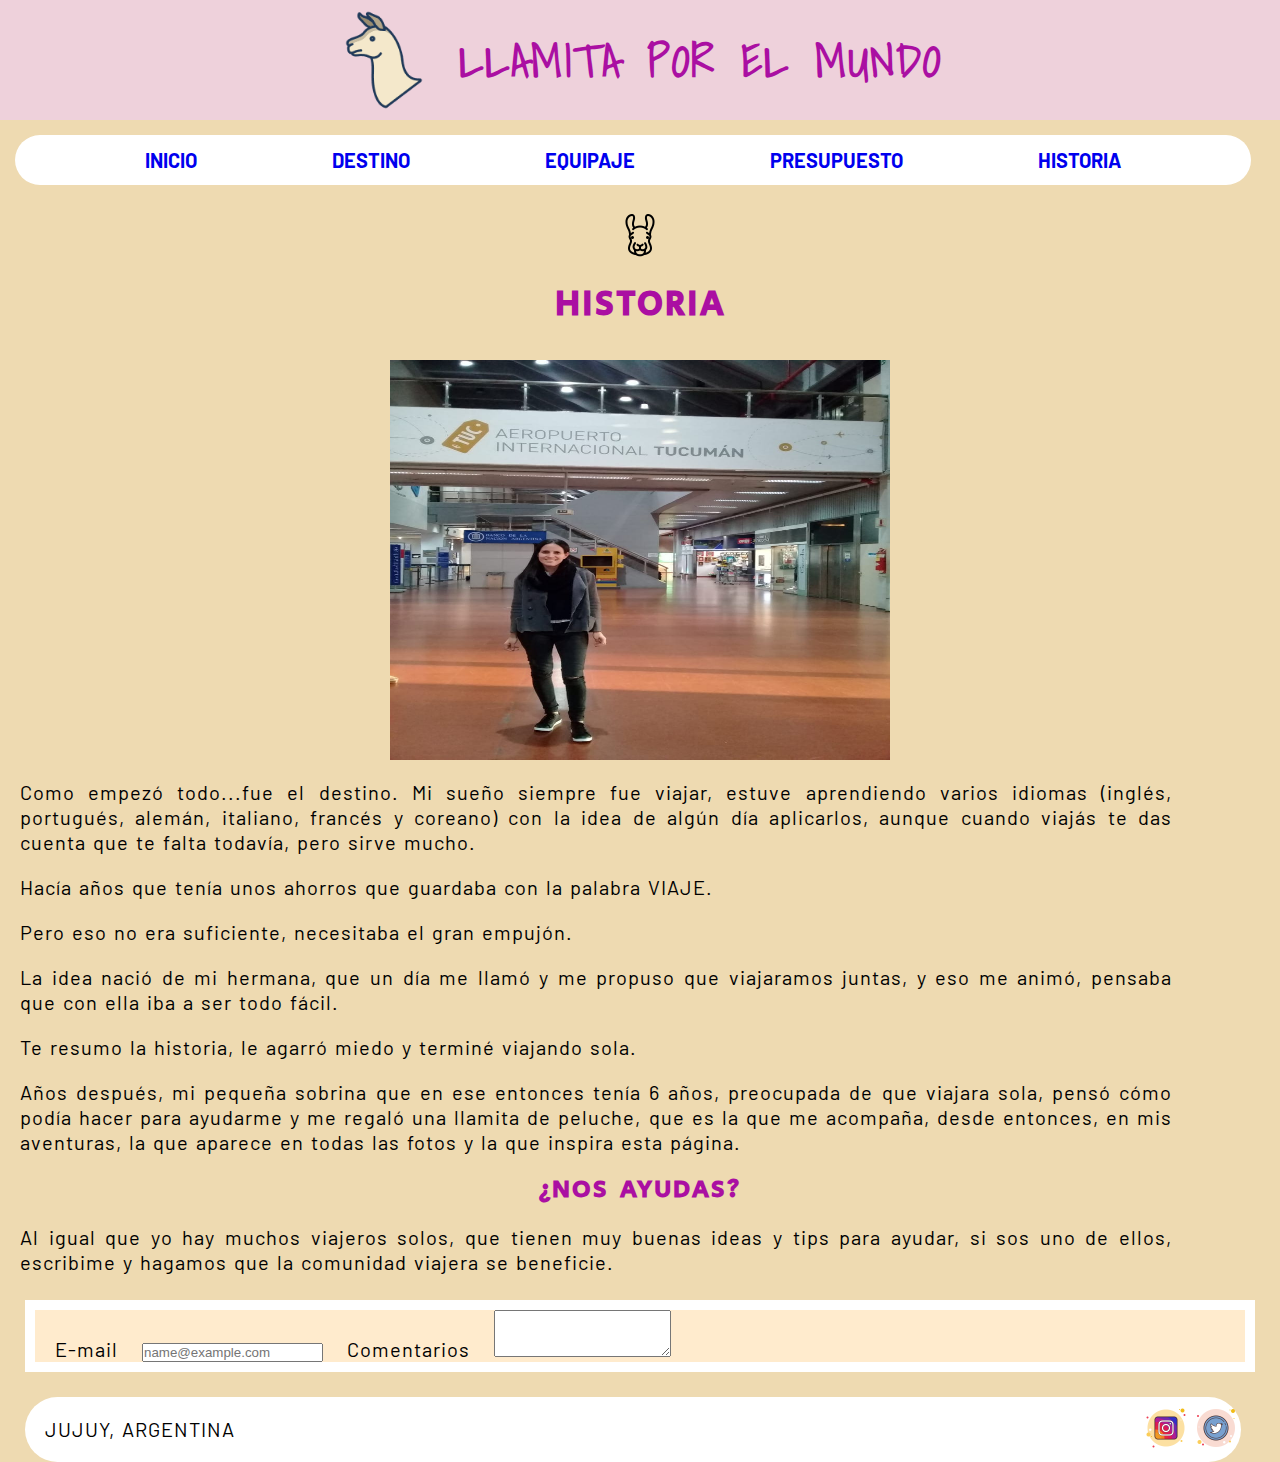
<file: section/historia.html>
<!DOCTYPE html>
<html lang="en">
<head>
    <meta charset="UTF-8">
    <meta http-equiv="X-UA-Compatible" content="IE=edge">
    <meta name="viewport" content="width=device-width, initial-scale=1.0">
    <meta name="keywords" content="experiencias de viaje, tips de viaje, ayuda en viaje, compartir historias, fotos de viajes, rutinas de viaje, viajar">
    <meta name="description" content="Planificación de viaje-Reservas vuelos y hospedaje-Tours-Vacaciones ideales varios destinos">
    <link href="https://cdn.jsdelivr.net/npm/bootstrap@5.0.2/dist/css/bootstrap.min.css" rel="stylesheet" integrity="sha384-EVSTQN3/azprG1Anm3QDgpJLIm9Nao0Yz1ztcQTwFspd3yD65VohhpuuCOmLASjC" crossorigin="anonymous">
    
    <link rel="stylesheet" href="../estilo/estilos.css">
    
    <title>LLAMITA POR EL MUNDO</title>
</head>
<body>
    <header>
        <!-- Encabezado del sitio web, va a tener la nav -->
        <main>
        <img class="logo" src="../img/llamacolor.png" alt="logo de llama">
            <h1 class="nombre">LLAMITA POR EL MUNDO</h1>
        </main>

    <header>
            <!-- Encabezado del sitio web, va a tener la nav -->
            <nav>
                <!-- barra de navegación -->
                <section>
                <ul class="barra">

                <li>
                    <a href="../index.html">INICIO</a>
                </li>
                <li>
                    <a href="destino.html">DESTINO</a>
                </li>
                <li>
                    <a href="equipaje.html">EQUIPAJE</a>
                </li>
                <li>
                    <a href="presupuesto.html">PRESUPUESTO</a>
                </li>
                <li>
                    <a href="historia.html">HISTORIA</a>
                </li>

            </ul>
        </nav>
    </header>

    <section>
        <!-- En esta seccion voy a tratar de ser breve sobre mis inicios, ya que en el sitio ya contaré bastante, la idea es de que también sirva como lugar de consultas o me den consejos -->
        <div class= img>
        <img class="carita" src="../img/llamaicono.png" alt="carita de llama">
        </div>
        <h2 class="subtitulo">HISTORIA</h2>

        <div class="img">
        <img class="paisaje" src="../img/inicio.jpg" alt="">
        </div>
        <p class="texto">
        Como empezó todo...fue el destino. Mi sueño siempre fue viajar, estuve aprendiendo varios idiomas (inglés, portugués, alemán, italiano, francés y coreano) con la idea de algún día aplicarlos, aunque cuando viajás te das cuenta que te falta todavía, pero sirve mucho. </p>
        <p class="texto">Hacía años que tenía unos ahorros que guardaba con la palabra VIAJE. </p>
        <p class="texto">Pero eso no era suficiente, necesitaba el gran empujón. </p>
        <p class="texto">La idea nació de mi hermana, que un día me llamó y me propuso que viajaramos juntas, y eso me animó, pensaba que con ella iba a ser todo fácil. </p>
        <p class="texto">Te resumo la historia, le agarró miedo y terminé viajando sola. </p>
        <p class="texto">Años después, mi pequeña sobrina que en ese entonces tenía 6 años, preocupada de que viajara sola, pensó cómo podía hacer para ayudarme y me regaló una llamita de peluche, que es la que me acompaña, desde entonces, en mis aventuras, la que aparece en todas las fotos y la que inspira esta página.
        </p>
    </section>

    <section>
        <!-- la idea aquí es que los usuarios contribuyan con ideas y experiencias -->
        <h3> ¿NOS AYUDAS? </h3>
        <p class="texto">
        Al igual que yo hay muchos viajeros solos, que tienen muy buenas ideas y tips para ayudar, si sos uno de ellos, escribime y hagamos que la comunidad viajera se beneficie.
        </p>

        <div class="container mb-3">
            <label for="exampleFormControlInput1" class="form-label texto">E-mail</label>
            <input type="email" class="form-control" id="exampleFormControlInput1" placeholder="name@example.com">
        
            <label for="exampleFormControlTextarea1" class="form-label texto">Comentarios</label>
            <textarea class="form-control" id="exampleFormControlTextarea1" rows="3"></textarea>
        </div>

    <Footer>

        <p class="texto"> JUJUY, ARGENTINA</p>

        <a href="https://www.instagram.com/llamitaxelmundo" target="_blank">
        <img class="logitos" src="../img/instagram.svg" alt="logo camara"></a>
        
        <a href="https://twitter.com/llamaxelmundo" target="_blank"><img class="logitos" src="../img/twitter.svg" alt="logo pajarito"></a>
        
    </Footer>
</body>
</html>
</file>
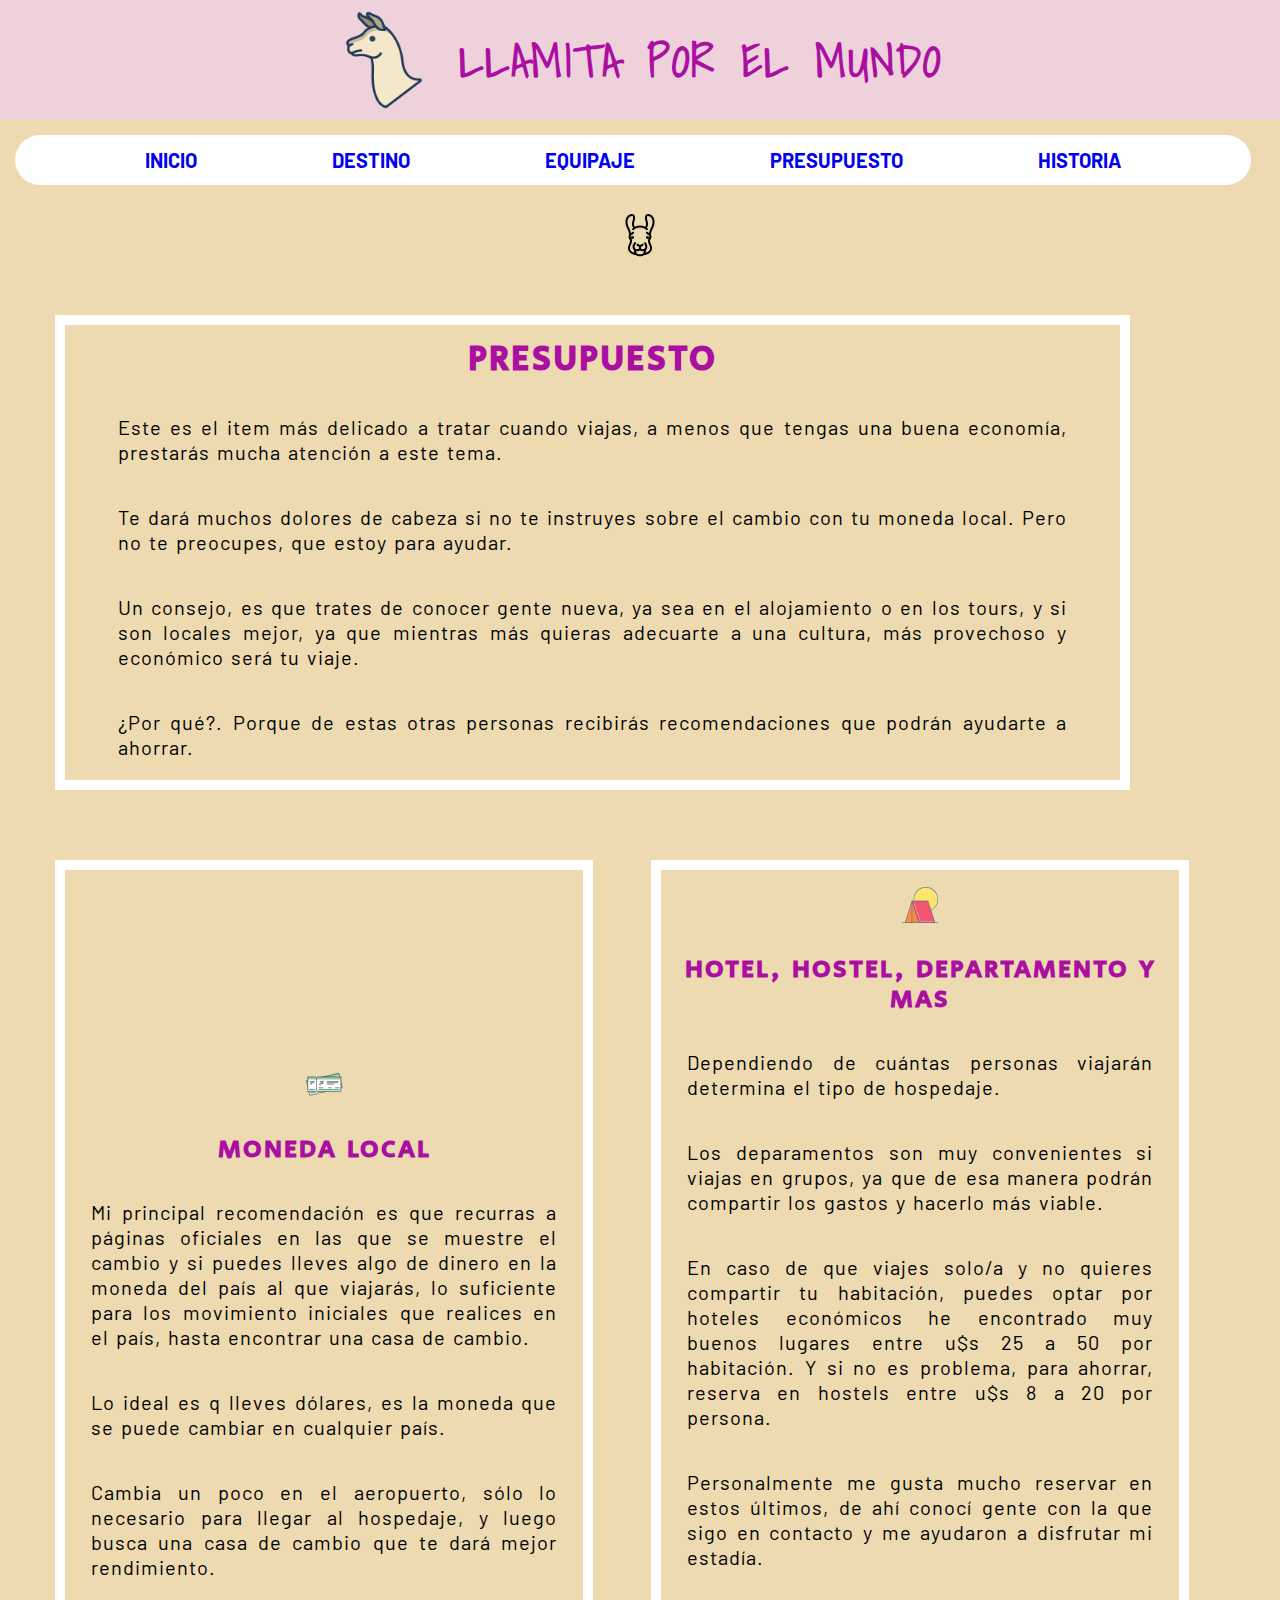
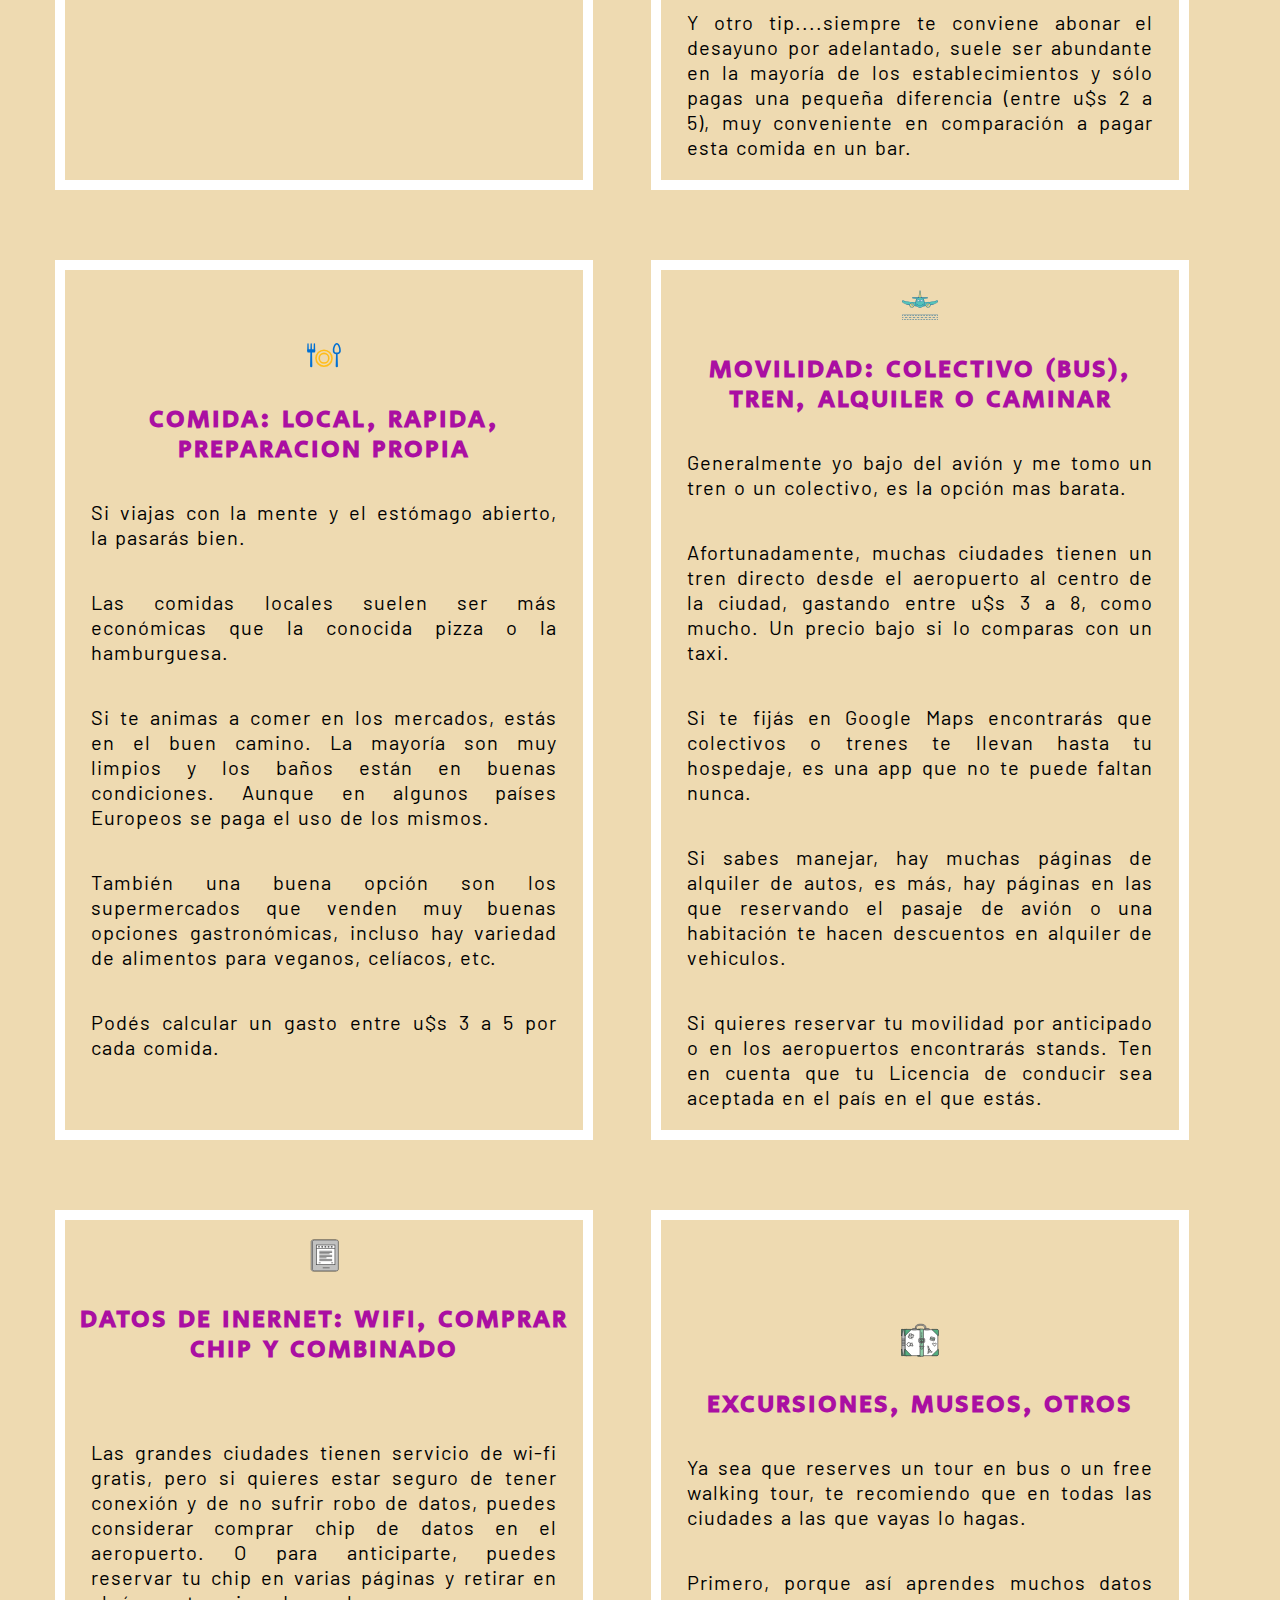
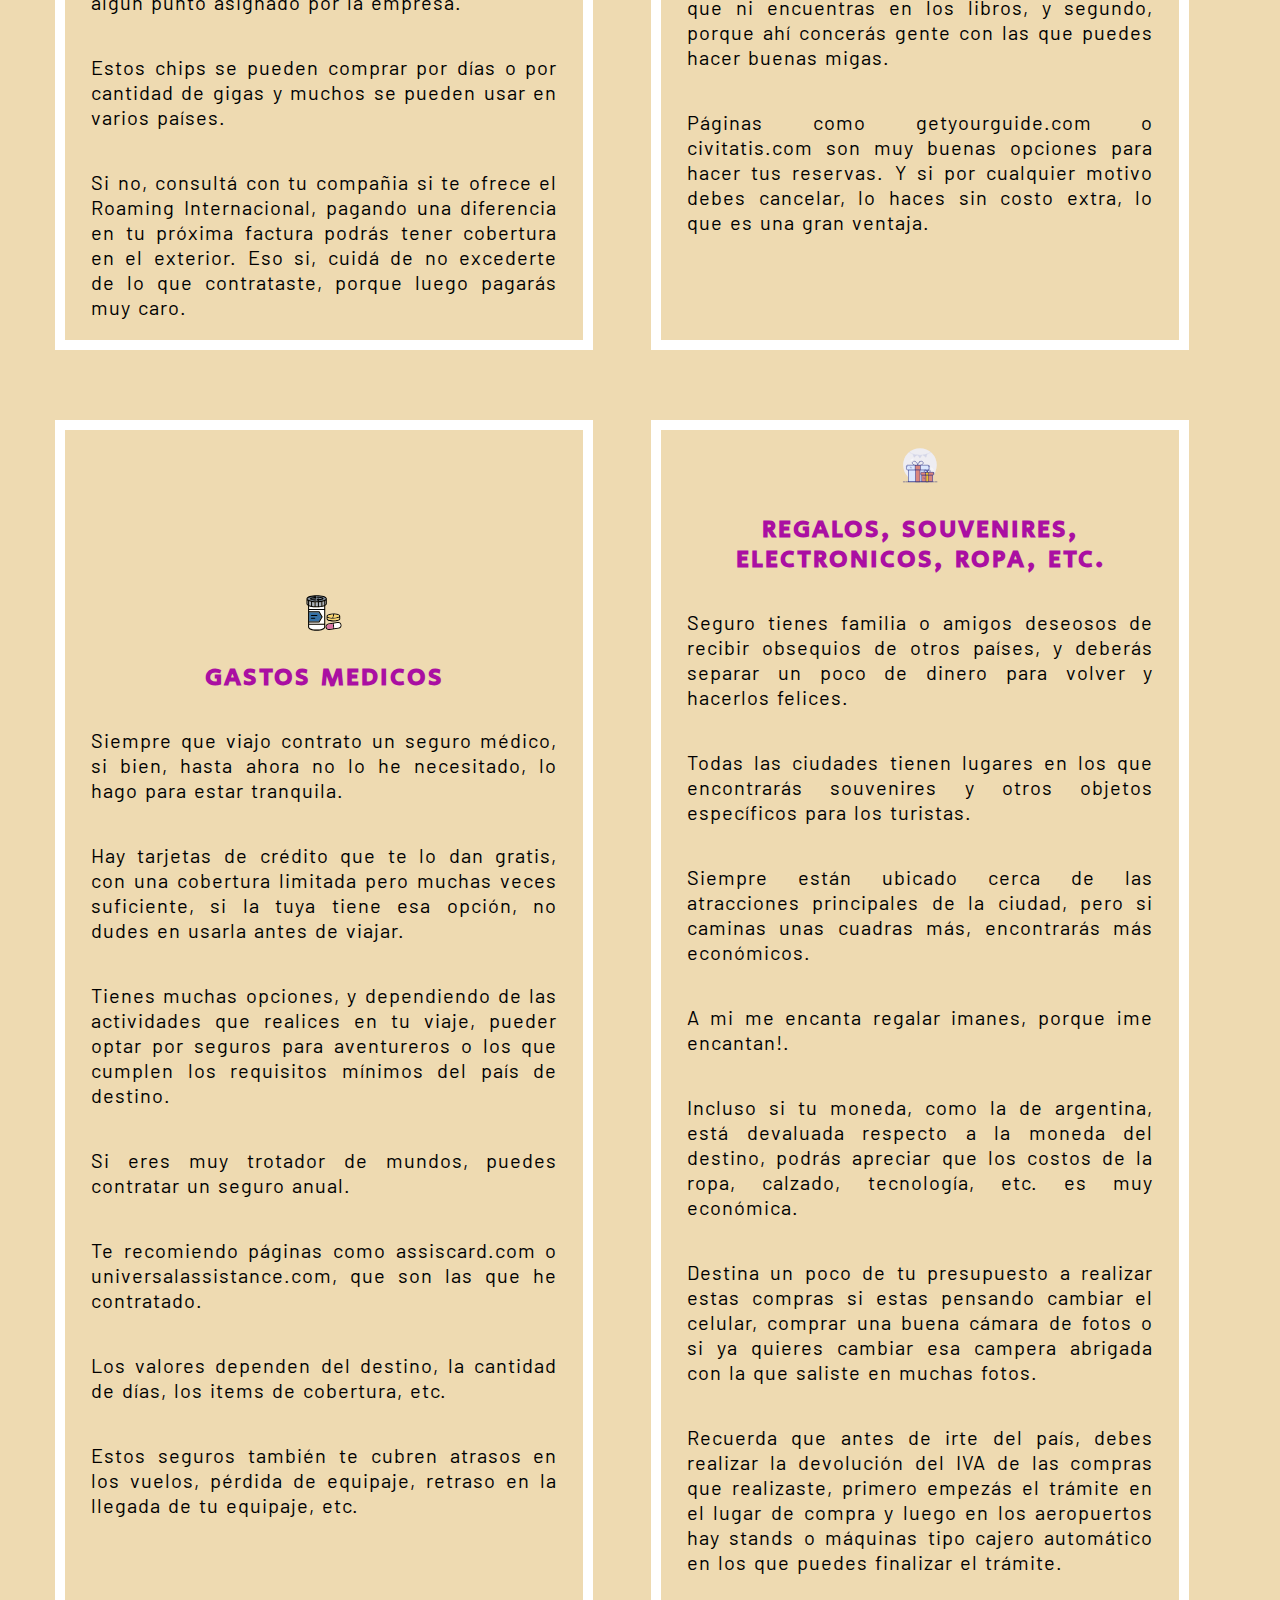
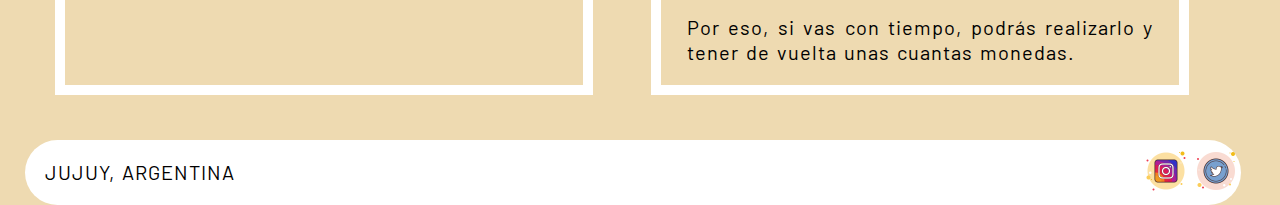
<file: section/presupuesto.html>
<!DOCTYPE html>
<html lang="en">
<head>
    <meta charset="UTF-8">
    <meta http-equiv="X-UA-Compatible" content="IE=edge">
    <meta name="viewport" content="width=device-width, initial-scale=1.0">
    <meta name="keywords" content="viajes, experiencias de viaje, fotos de viajes, ciudades, presupuesto de viaje, equipaje de viaje, viaje solo, destino, presupuesto">
    <meta name="description" content="Planificación de viaje-Reservas vuelos y hospedaje-Tours-Vacaciones ideales varios destinos">
    <link rel="stylesheet" href="../estilo/estilos.css">
    <title>LLAMITA POR EL MUNDO</title>
</head>
<body>
    <header>
        <!-- Encabezado del sitio web, va a tener la nav -->
        <main>        
        <img class="logo" src="../img/llamacolor.png" alt="logo de llama">
        <h1 class="nombre">LLAMITA POR EL MUNDO</h1>
        </main>
            
        <header>
            <!-- Encabezado del sitio web, va a tener la nav -->
            <nav>
                <!-- barra de navegación -->
                <section>
                <ul  class="barra">
                
                <li>
                    <a href="../index.html">INICIO</a>
                </li>
                <li>
                    <a href="destino.html">DESTINO</a>
                </li>
                <li>
                    <a href="equipaje.html">EQUIPAJE</a>
                </li>
                <li>
                    <a href="presupuesto.html">PRESUPUESTO</a>
                </li>
                <li>
                    <a href="historia.html">HISTORIA</a>
                </li>

            </ul>
        </nav>
    </header>

    <section>
        <div class= img>
        <img class="carita" src="../img/llamaicono.png" alt="carita de llama">
        </div>
    </section>

    <section class="billetera">
        <div class="gastos">
        <h2 class="subtitulo">PRESUPUESTO</h2>
        <!-- algunas suguerencias a tener en cuenta al armar el presupuesto de un viaje, según mi experiencia -->
        
        <p class="texto">
        Este es el item más delicado a tratar cuando viajas, a menos que tengas una buena economía, prestarás mucha atención a este tema.</p>
        <p class="texto">
        Te dará muchos dolores de cabeza si no te instruyes sobre el cambio con tu moneda local. Pero no te preocupes, que estoy para ayudar.</p>
        <p class="texto">
        Un consejo, es que trates de conocer gente nueva, ya sea en el alojamiento o en los tours, y si son locales mejor, ya que mientras más quieras adecuarte a una cultura, más provechoso y económico será tu viaje.</p>
        <p class="texto">
        ¿Por qué?. Porque de estas otras personas recibirás recomendaciones que podrán ayudarte a ahorrar.
        </p>
        </div>
        <div class="moneda">
        <img class="icono" src="../img/dospasajes.svg" alt="dos pasajes de avión">
        <h3>MONEDA LOCAL</h3>                
        
        <p class="texto">
        Mi principal recomendación es que recurras a páginas oficiales en las que se muestre el cambio y si puedes lleves algo de dinero en la moneda del país al que viajarás, lo suficiente para los movimiento iniciales que realices en el país, hasta encontrar una casa de cambio.
        </p>
        <p class="texto">
        Lo ideal es q lleves dólares, es la moneda que se puede cambiar en cualquier país.
        <p class="texto">
        Cambia un poco en el aeropuerto, sólo lo necesario para llegar al hospedaje, y luego busca una casa de cambio que te dará mejor rendimiento.
        </p>
        </div>
        <div class="hotel">

        <img class="icono" src="../img/carpaysol.svg" alt="carpa de campamento">
        <h3>HOTEL, HOSTEL, DEPARTAMENTO Y MAS</h3>
        
        <p class="texto">
        Dependiendo de cuántas personas viajarán determina el tipo de hospedaje.</p>
        <p class="texto">Los deparamentos son muy convenientes si viajas en grupos, ya que de esa manera podrán compartir los gastos y hacerlo más viable.</p>
        <p class="texto">En caso de que viajes solo/a y no quieres compartir tu habitación, puedes optar por hoteles económicos he encontrado muy buenos lugares entre u$s 25 a 50 por habitación. Y si no es problema, para ahorrar, reserva en hostels entre u$s 8 a 20 por persona. </p>
        <p class="texto">Personalmente me gusta mucho reservar en estos últimos, de ahí conocí gente con la que sigo en contacto y me ayudaron a disfrutar mi estadía.</p>
        <p class="texto">Y otro tip....siempre te conviene abonar el desayuno por adelantado, suele ser abundante en la mayoría de los establecimientos y sólo pagas una pequeña diferencia (entre u$s 2 a 5), muy conveniente en comparación a pagar esta comida en un bar.
        </p>
        </div>
        <div class="comida">
        <img class="icono" src="../img/platoycubiertos.svg" alt="tenedores y plato">
        
        <h3>COMIDA: LOCAL, RAPIDA, PREPARACION PROPIA</h3>
        <p class="texto">
        Si viajas con la mente y el estómago abierto, la pasarás bien.</p>
        <p class="texto">Las comidas locales suelen ser más económicas que la conocida pizza o la hamburguesa.</p>
        <p class="texto">Si te animas a comer en los mercados, estás en el buen camino. La mayoría son muy limpios y los baños están en buenas condiciones. Aunque en algunos países Europeos se paga el uso de los mismos.</p>
        <p class="texto">También una buena opción son los supermercados que venden muy buenas opciones gastronómicas, incluso hay variedad de alimentos para veganos, celíacos, etc.</p>
        <p class="texto">Podés calcular un gasto entre u$s 3 a 5 por cada comida.
        </p>
        </div>
        <div class="movilidad">
        <img class="icono" src="../img/avionfrente.svg" alt="globo aerostatico">
        <h3>MOVILIDAD: COLECTIVO (BUS), TREN, ALQUILER O CAMINAR</h3>
        
        <p class="texto">
        Generalmente yo bajo del avión y me tomo un tren o un colectivo, es la opción mas barata. </p>
        <p class="texto">Afortunadamente, muchas ciudades tienen un tren directo desde el aeropuerto al centro de la ciudad, gastando entre u$s 3 a 8, como mucho. Un precio bajo si lo comparas con un taxi. </p>
        <p class="texto">Si te fijás en Google Maps encontrarás que colectivos o trenes te llevan hasta tu hospedaje, es una app que no te puede faltan nunca.</p>
        <p class="texto">Si sabes manejar, hay muchas páginas de alquiler de autos, es más, hay páginas en las que reservando el pasaje de avión o una habitación te hacen descuentos en alquiler de vehiculos. </p>
        <p class="texto">Si quieres reservar tu movilidad por anticipado o en los aeropuertos encontrarás stands. Ten en cuenta que tu Licencia de conducir sea aceptada en el país en el que estás.
        </p>
        
        </div>
        <div class="datos">
        <img class="icono" src="../img/tablet.svg" alt="tablet con listado en pantalla">
        <h3>DATOS DE INERNET: WIFI, COMPRAR CHIP Y COMBINADO</h3>
        <p class="texto">
        <p class="texto">Las grandes ciudades tienen servicio de wi-fi gratis, pero si quieres estar seguro de tener conexión y de no sufrir robo de datos, puedes considerar comprar chip de datos en el aeropuerto. O para anticiparte, puedes reservar tu chip en varias páginas y retirar en algún punto asignado por la empresa. </p>
        <p class="texto">Estos chips se pueden comprar por días o por cantidad de gigas y muchos se pueden usar en varios países. </p>
        <p class="texto">Si no, consultá con tu compañia si te ofrece el Roaming Internacional, pagando una diferencia en tu próxima factura podrás tener cobertura en el exterior. Eso si, cuidá de no excederte de lo que contrataste, porque luego pagarás muy caro.
        </p>
        </div>

        <div class="paseos">
        <img class="icono" src="../img/valijastickers.svg" alt="valija con varios stickers pegados">
        <h3>EXCURSIONES, MUSEOS, OTROS</h3>
        
        <p class="texto">
        Ya sea que reserves un tour en bus o un free walking tour, te recomiendo que en todas las ciudades a las que vayas lo hagas. </p>
        <p class="texto">Primero, porque así aprendes muchos datos que ni encuentras en los libros, y segundo, porque ahí concerás gente con las que puedes hacer buenas migas. </p>
        <p class="texto">Páginas como getyourguide.com o civitatis.com son muy buenas opciones para hacer tus reservas. Y si por cualquier motivo debes cancelar, lo haces sin costo extra, lo que es una gran ventaja.
        </p>
        </div>
        <div class="medicos">
        <img class="icono" src="../img//pastilleroypastilla.svg " alt="tableta de pastilla y pastilleros">
        
        <h3>GASTOS MEDICOS</h3>
        
        <p class="texto">
        Siempre que viajo contrato un seguro médico, si bien, hasta ahora no lo he necesitado, lo hago para estar tranquila.</p>
        <p class="texto">Hay tarjetas de crédito que te lo dan gratis, con una cobertura limitada pero muchas veces suficiente, si la tuya tiene esa opción, no dudes en usarla antes de viajar. </p>
        <p class="texto">Tienes muchas opciones, y dependiendo de las actividades que realices en tu viaje, pueder optar por seguros para aventureros o los que cumplen los requisitos mínimos del país de destino.</p>
        <p class="texto">Si eres muy trotador de mundos, puedes contratar un seguro anual.</p>
        <p class="texto">Te recomiendo páginas como assiscard.com o universalassistance.com, que son las que he contratado.</p>
        <p class="texto">Los valores dependen del destino, la cantidad de días, los items de cobertura, etc.</p>
        <p class="texto">Estos seguros también te cubren atrasos en los vuelos, pérdida de equipaje, retraso en la llegada de tu equipaje, etc.
        </p> 
        </div>

        <div class="regalos">
        <img class="icono" src="../img/regalos.svg" alt="dos cajas de regalo con moño de diferente tamaño">
        <h3>REGALOS, SOUVENIRES, ELECTRONICOS, ROPA, ETC.</h3>
        
        <p class="texto">        
        Seguro tienes familia o amigos deseosos de recibir obsequios de otros países, y deberás separar un poco de dinero para volver y hacerlos felices.</p>
        <p class="texto">Todas las ciudades tienen lugares en los que encontrarás souvenires y otros objetos específicos para los turistas.</p>
        <p class="texto">Siempre están ubicado cerca de las atracciones principales de la ciudad, pero si caminas unas cuadras más, encontrarás más económicos. </p>
        <p class="texto">A mi me encanta regalar imanes, porque ¡me encantan!.</p>
        <p class="texto">Incluso si tu moneda, como la de argentina, está devaluada respecto a la moneda del destino, podrás apreciar que los costos de la ropa, calzado, tecnología, etc. es muy económica. </p>
        <p class="texto">Destina un poco de tu presupuesto a realizar estas compras si estas pensando cambiar el celular, comprar una buena cámara de fotos o si ya quieres cambiar esa campera abrigada con la que saliste en muchas fotos.</p>
        <p class="texto">Recuerda que antes de irte del país, debes realizar la devolución del IVA de las compras que realizaste, primero empezás el trámite en el lugar de compra y luego en los aeropuertos hay stands o máquinas tipo cajero automático en los que puedes finalizar el trámite.</p>
        <p class="texto">Por eso, si vas con tiempo, podrás realizarlo y tener de vuelta unas cuantas monedas. 
        </p>
        </div>

    </section>
    
    
        <Footer>

        <p class="texto">JUJUY, ARGENTINA</p>
        <a href="https://www.instagram.com/llamitaxelmundo" target="_blank">
        <img class="logitos" src="../img/instagram.svg" alt="logo camara"></a>
        
        <a href="https://twitter.com/llamaxelmundo" target="_blank"><img class="logitos" src="../img/twitter.svg" alt="logo pajarito"></a>
        
        </Footer>
</body>
</html>
</file>
<file: estilo/estilos.css>
@charset "UTF-8";
@import url("https://fonts.googleapis.com/css2?family=Barlow:ital@1&family=Secular+One&family=Shadows+Into+Light&display=swap");
* {
  margin: 0;
  padding: 0;
}

/* comienzo mobil first  de 320 - 500*/
main {
  background-color: rgb(238, 209, 219);
  display: flex;
  width: 100%;
  flex-direction: column;
  justify-content: center;
  align-items: center;
  margin-bottom: 10px;
}

/* sigo con mobil first  de 500 - 800*/
@media (min-width: 500px) {
  main {
    display: flex;
    width: 100%;
    flex-direction: row;
    justify-content: center;
    margin-bottom: 10px;
  }
}
footer {
  background-color: white;
  display: flex;
  width: 95%;
  flex-direction: row;
  justify-content: center;
  align-items: center;
  margin-left: 25px;
  margin-right: 25px;
  border-radius: 50px;
}

/* acomodo la barra con mobil first  de 320 - 500*/
nav {
  background-color: white;
  padding: 10px;
  border-radius: 50px;
  width: 95%;
  margin: 15px;
}
nav ul li {
  list-style-type: none;
  font-family: "Barlow", sans-serif;
  font-style: normal;
  font-weight: bold;
  font-size: 20px;
  line-height: 30px;
  height: 30px;
}
nav ul li a {
  text-decoration: none;
  margin-left: 15px;
  margin-right: 15px;
}

.barra {
  text-decoration: none;
  display: flex;
  flex-direction: column;
  text-align: center;
  justify-content: center;
}

/* mobil first  de 800 - 1024*/
@media (min-width: 800px) {
  .barra {
    width: 100%;
    text-decoration: none;
    display: flex;
    flex-direction: row;
    flex-wrap: nowrap;
    justify-content: space-evenly;
    align-items: center;
  }
}
/* comienzo mobil first  de 320 - 500*/
ol li {
  list-style-type: none;
  font-family: "Barlow", sans-serif;
  font-style: normal;
  font-weight: normal;
  text-align: center;
  letter-spacing: 1px;
  word-spacing: 2px;
  font-size: 15px;
  line-height: 17px;
  color: black;
  margin: 15px 15px;
}

p {
  width: 90%;
  margin: 15px 15px;
}

.texto {
  font-family: "Barlow", sans-serif;
  font-style: normal;
  font-weight: normal;
  text-align: justify;
  letter-spacing: 1px;
  word-spacing: 2px;
  font-size: 20px;
  line-height: 25px;
  margin: 20px 20px;
  color: black;
}

/*extend para los textos principales*/
.palabra, .nombre, .ciudad, h3, .subtitulo {
  font-family: "Secular One", sans-serif;
  text-align: center;
  color: rgb(170, 15, 162);
  margin: 15px 15px;
}

.subtitulo {
  letter-spacing: 2px;
  word-spacing: 3px;
  font-size: 35px;
  line-height: 40px;
}

h3 {
  letter-spacing: 2px;
  word-spacing: 3px;
  font-size: 25px;
  line-height: 30px;
}

.ciudad {
  letter-spacing: 2px;
  word-spacing: 3px;
  font-size: 25px;
  line-height: 30px;
}

.listado, .listado-libro, .listado-viaje {
  background-color: white;
  margin: 10px;
  display: flex;
  flex-direction: column;
}

.listado-viaje {
  grid-area: viaje;
}

.listado-libro {
  grid-area: libro;
}

.introduccion {
  text-align: center;
  display: flex;
  flex-direction: column;
  margin: 20px 15px;
  grid-area: introduccion;
}

.nombre {
  text-align: center;
  font-family: "Shadows Into Light", cursive;
  letter-spacing: 2px;
  word-spacing: 3px;
  font-size: 45px;
  line-height: 50px;
}

body {
  background-color: rgb(238, 218, 177);
  width: 100%;
}

.aside {
  background-color: white;
  margin: 15px 10px 15px;
  grid-area: recomendado;
  padding-left: 10px;
  display: flex;
  flex-direction: column;
  text-align: justify;
  align-items: center;
}

.logo {
  padding: 10px;
  height: 25%;
  width: 100px;
}

.icono {
  padding: 15px;
  width: 40px;
  height: 40px;
}

.cuadro, .destino, .spain, .grecia, .uk, .neederlands, .belgica, .alemania, .hangugo, .japon, .valija, .grupo, .estacion, .control, .bultos, .trasbordo, .gastos, .moneda, .hotel, .comida, .movilidad, .datos, .paseos, .medicos, .regalos {
  width: 90%;
  display: flex;
  flex-direction: column;
  justify-content: center;
  align-items: center;
  margin: 25px 25px;
  border: 10px solid white;
}

/*iconos moverse */
.icono:hover {
  transform: translate(100px);
  transition-property: all;
  transition-duration: 6s;
}

.carita {
  height: 50px;
  width: 50x;
  margin: 10px;
}

/* jugamos un poco con la llamita */
.carita:hover {
  transform: translate(100px);
  transition-duration: 8s;
  transition-property: all;
}

.paisaje {
  margin-top: 20px;
  height: 350px;
  width: 300px;
}

.img {
  display: flex;
  justify-content: center;
  align-items: center;
}

.video {
  width: 80%;
  height: 70%;
  display: flex;
  justify-content: center;
  align-items: center;
}

.logitos {
  height: 50px;
  width: 50px;
}

.presentacion {
  margin: 10px;
  height: 70%;
  width: 100%;
}

/* formulario para que envíen tips */
.container {
  margin: 25px 25px;
  border: 10px solid white;
  background-color: blanchedalmond;
}

label {
  font-family: "Barlow", sans-serif;
  font-style: normal;
  font-weight: normal;
  text-align: justify;
  letter-spacing: 1px;
  word-spacing: 2px;
  font-size: 20px;
  line-height: 25px;
  margin: 20px 15px;
  color: black;
}

.gastos {
  grid-area: gastos;
}

.moneda {
  grid-area: moneda;
}

.hotel {
  grid-area: hotel;
}

.comida {
  grid-area: comida;
}

.movilidad {
  grid-area: movilidad;
}

.datos {
  grid-area: datos;
}

.paseos {
  grid-area: paseos;
}

.medicos {
  grid-area: medicos;
}

.regalos {
  grid-area: regalos;
}

.valija {
  grid-area: valija;
}

.grupo {
  grid-area: grupo;
}

.estacion {
  grid-area: estacion;
}

.control {
  grid-area: control;
}

.bultos {
  grid-area: bultos;
}

.trasbordo {
  grid-area: trasbordo;
}

.grilla {
  display: grid;
  width: 100%;
  gap: 10px;
  margin: 15px 10px 15px 10px;
  grid-template-areas: "introduccion" "recomendado" "viaje" "libro";
}

.billetera {
  display: grid;
  width: 100%;
  border-width: 10px;
  gap: 10px;
  grid-template-areas: "gastos" "moneda" "hotel" "comida" "movilidad" "datos" "paseos" "medicos" "regalos";
  align-items: center;
}

.equipaje {
  display: grid;
  width: 100%;
  border-width: 10px;
  gap: 10px;
  grid-template-areas: "valija" "grupo" "estacion" "control" "bultos" "trasbordo";
  align-items: center;
}

/* sigo con mobil first  de 800 - 1024*/
@media (min-width: 800px) {
  p {
    margin: 35px 35px;
  }
  .paisaje {
    margin-top: 20px;
    height: 400px;
    width: 500px;
  }
  .listado, .listado-viaje, .listado-libro {
    background-color: white;
    margin: 10px;
    display: grid;
    gap: 10px;
    grid-template-columns: 1fr 3fr;
  }
  /* en la página ppal acomodo en un costado links recomendados */
  .grilla {
    display: grid;
    grid-template-columns: 70% 25%;
    width: 100%;
    gap: 10px;
    margin: 10px 10px;
    grid-template-areas: "introduccion   recomendado" "viaje          recomendado" "libro          recomendado";
  }
  .billetera {
    display: grid;
    width: 100%;
    margin: 20px 30px;
    gap: 20px;
    grid-template-columns: 45% 45%;
    grid-template-areas: "gastos   gastos" "moneda   hotel" "comida   movilidad" "datos    paseos" "medicos  regalos";
    align-items: stretch;
  }
  .equipaje {
    display: grid;
    width: 100%;
    margin: 20px 30px;
    gap: 20px;
    grid-template-columns: 45% 45%;
    grid-template-areas: "valija     valija" "grupo      estacion" "control    bultos" "trasbordo  trasbordo";
    align-items: stretch;
  }
  .texto {
    margin: 20px;
  }
}/*# sourceMappingURL=estilos.css.map */
</file>
